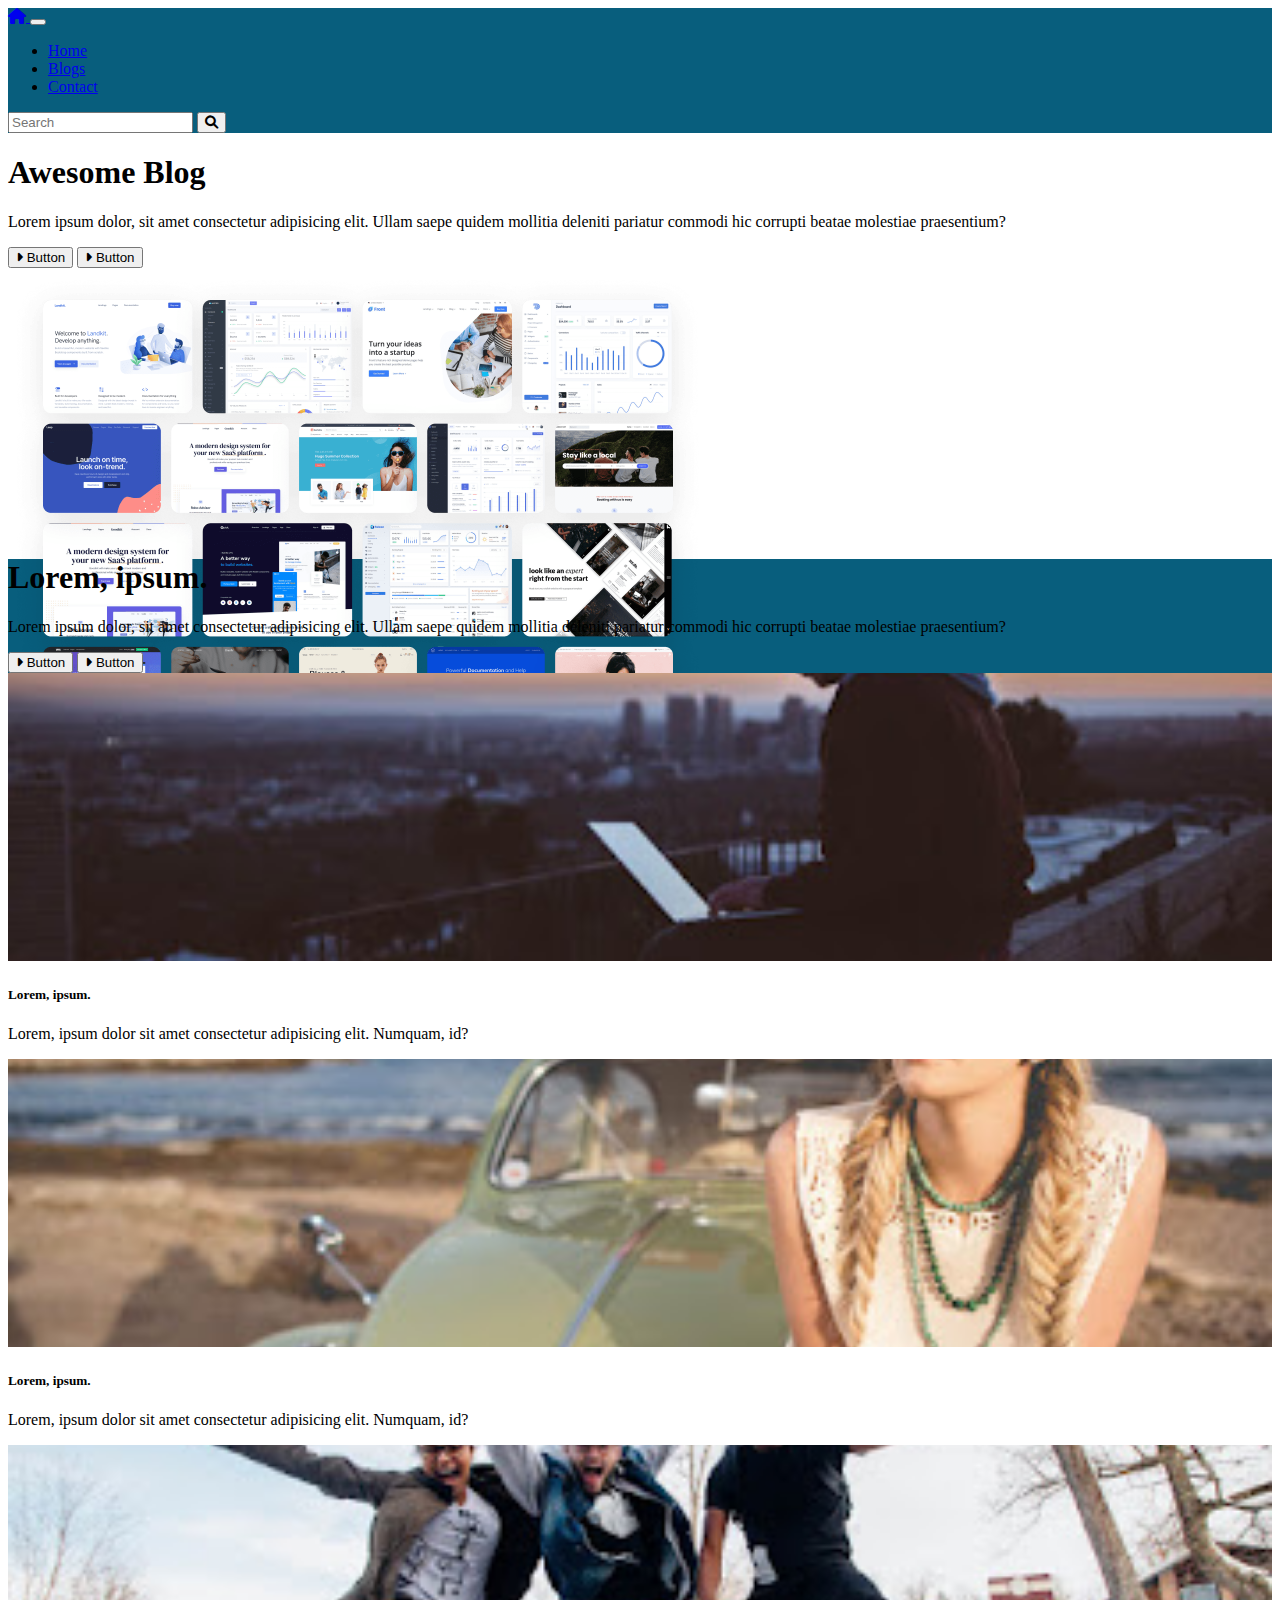
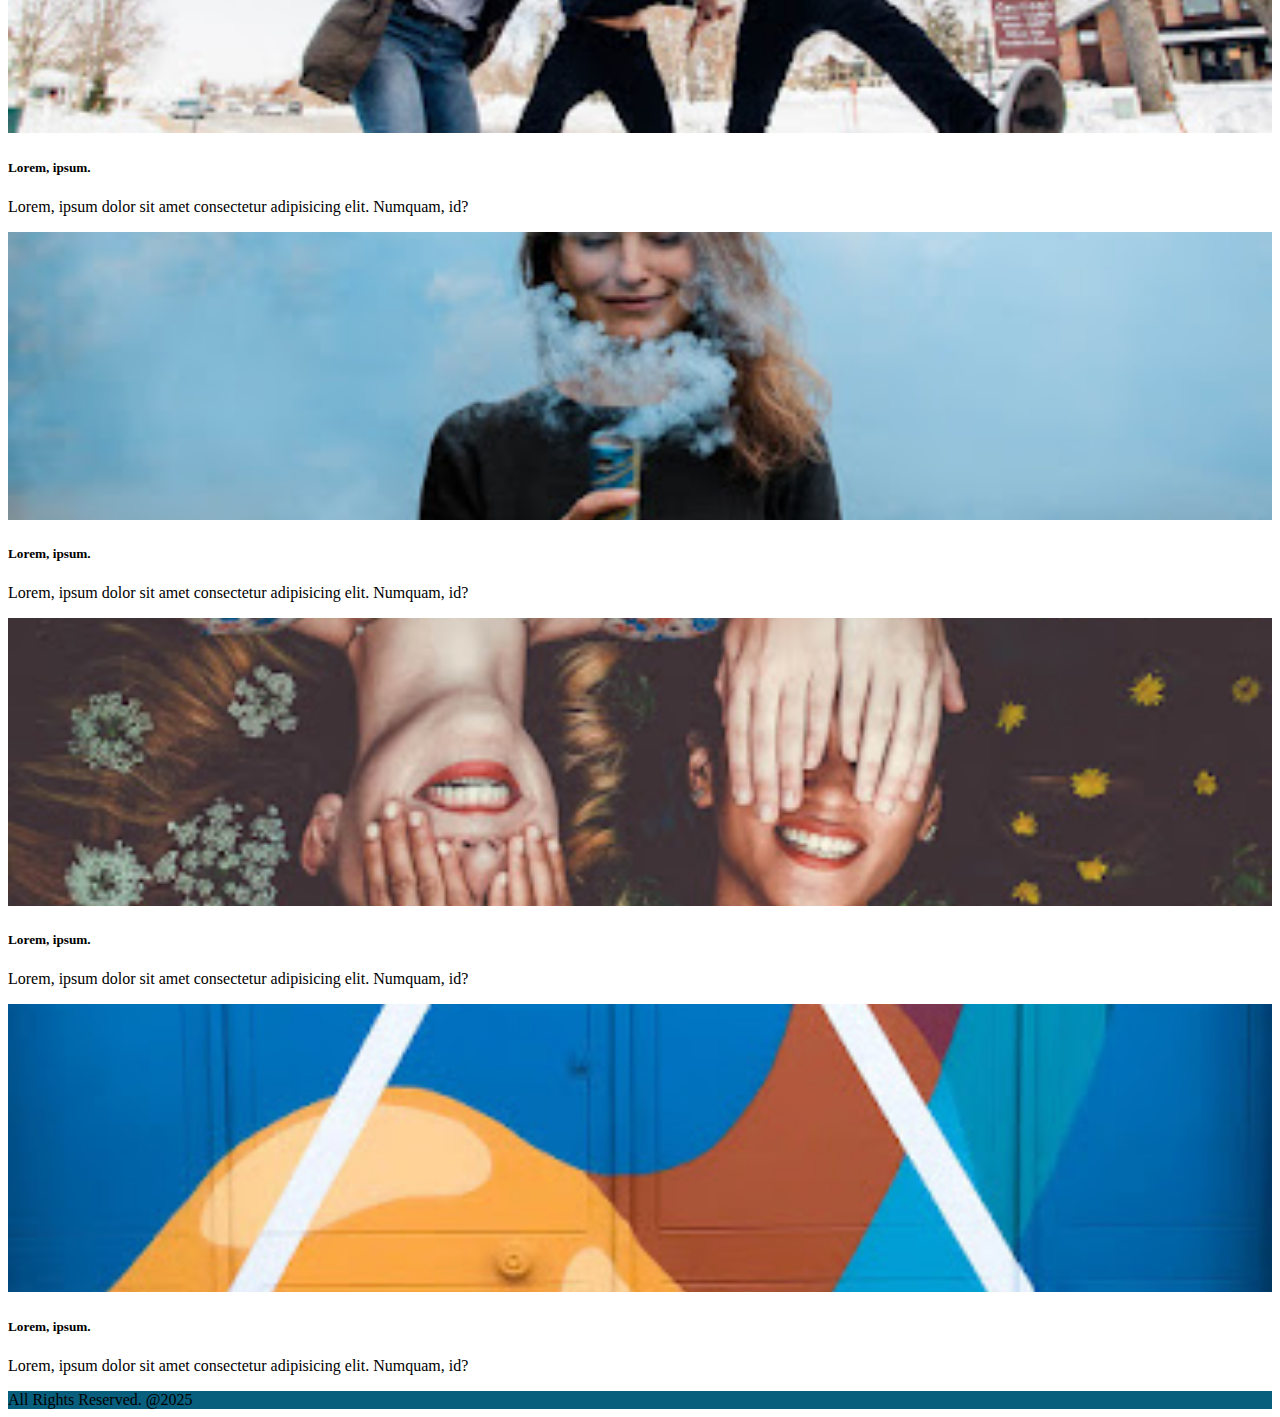
<file: awesome-blog/index.html>
<!DOCTYPE html>
<html lang="tr">
<head>
    <meta charset="UTF-8">
    <meta http-equiv="X-UA-Compatible" content="IE=edge">
    <meta name="viewport" content="width=device-width, initial-scale=1.0">
    <link href="https://cdn.jsdelivr.net/npm/bootstrap@5.1.3/dist/css/bootstrap.min.css" rel="stylesheet" integrity="sha384-1BmE4kWBq78iYhFldvKuhfTAU6auU8tT94WrHftjDbrCEXSU1oBoqyl2QvZ6jIW3" crossorigin="anonymous">
    <link rel="stylesheet" href="https://cdnjs.cloudflare.com/ajax/libs/font-awesome/6.0.0/css/all.min.css" integrity="sha512-9usAa10IRO0HhonpyAIVpjrylPvoDwiPUiKdWk5t3PyolY1cOd4DSE0Ga+ri4AuTroPR5aQvXU9xC6qOPnzFeg==" crossorigin="anonymous" referrerpolicy="no-referrer" />
    <link rel="stylesheet" href="style.css">
    <title>Awesome Blog</title>
</head>
<body>

    <nav class="navbar navbar-expand-md navbar-dark">
        <div class="container">
            <a href="index.html" class="navbar-brand">
                <i class="fa-solid fa-house"></i>
            </a>
            <button class="navbar-toggler" type="button" data-bs-toggle="collapse" data-bs-target="#mobile">
                <span class="navbar-toggler-icon"></span>
            </button>
            <div id="mobile" class="collapse navbar-collapse">               
          
                <ul class="navbar-nav me-auto">
                    <li class="nav-item">
                        <a href="index.html" class="nav-link active">Home</a>
                    </li>
                    <li class="nav-item">
                        <a href="blogs.html" class="nav-link">Blogs</a>
                    </li>
                    <li class="nav-item">
                        <a href="contact.html" class="nav-link">Contact</a>
                    </li>
                </ul>
                <form class="d-flex">           
                    <input type="text" class="form-control me-1" placeholder="Search">
                    <button class="btn btn-warning">
                        <i class="fa-solid fa-magnifying-glass"></i>
                    </button>                
                </form>

            </div>

        </div>
    </nav>

    <header>
        <div class="text-center pt-5 mt-5 px-4 border-bottom">
            <h1 class="display-4 fw-bold">Awesome Blog</h1>
            <div class="col-lg-6 mx-auto">
                <p class="lead mb-4">
                    Lorem ipsum dolor, sit amet consectetur adipisicing elit. Ullam saepe quidem mollitia deleniti pariatur commodi hic corrupti beatae molestiae praesentium?
                </p>
                <div class="mb-5 d-grid gap-2 d-md-flex justify-content-md-center">
                    <button class="btn btn-primary btn-lg">
                        <i class="fa-solid fa-caret-right"></i> Button</button>
                    <button class="btn btn-outline-secondary btn-lg">
                            <i class="fa-solid fa-caret-right"></i> Button</button>
                </div>
                <div class="overflow-hidden" style="max-height: 30vh;">
                    <div class="container px-5">
                        <img src="img/bg2.png" class="img-fluid border rounded-3 shadow-lg mb-4" width="700" height="500" alt="">
                    </div>
                </div>
            </div>
        </div>
    </header>

    <main>
        <div class="bg-dark px-4 py-5 text-center text-white">
            <div class="py-5">
                <h1 class="display-5 fw-bold">Lorem, ipsum.</h1>
                <div class="col-lg-6 mx-auto">
                    <p class="lead mb-4">
                        Lorem ipsum dolor, sit amet consectetur adipisicing elit. Ullam saepe quidem mollitia deleniti pariatur commodi hic corrupti beatae molestiae praesentium?
                    </p>
                    <div class="d-grid gap-2 d-md-flex justify-content-md-center">
                        <button class="btn btn-outline-warning btn-lg">
                            <i class="fa-solid fa-caret-right"></i> Button</button>
                        <button class="btn btn-outline-light btn-lg">
                                <i class="fa-solid fa-caret-right"></i> Button</button>
                    </div>
                </div>
            </div>
        </div>

        <div class="container my-4">
            <div class="row row-cols-1 row-cols-lg-3 row-cols-md-2 g-4">
                <div class="col">
                    <div class="card mb-3 shadow">
                        <img src="img/1.jpeg" class="card-img-top" alt="">
                        <div class="card-body">
                            <h5 class="card-title">Lorem, ipsum.</h5>
                            <p class="card-text">Lorem, ipsum dolor sit amet consectetur adipisicing elit. Numquam, id?</p>
                        </div>
                    </div>
                </div>
                <div class="col">
                    <div class="card mb-3 shadow">
                        <img src="img/2.jpeg" class="card-img-top" alt="">
                        <div class="card-body">
                            <h5 class="card-title">Lorem, ipsum.</h5>
                            <p class="card-text">Lorem, ipsum dolor sit amet consectetur adipisicing elit. Numquam, id?</p>
                        </div>
                    </div>
                </div>
                <div class="col">
                    <div class="card mb-3 shadow">
                        <img src="img/3.jpeg" class="card-img-top" alt="">
                        <div class="card-body">
                            <h5 class="card-title">Lorem, ipsum.</h5>
                            <p class="card-text">Lorem, ipsum dolor sit amet consectetur adipisicing elit. Numquam, id?</p>
                        </div>
                    </div>
                </div>
                <div class="col">
                    <div class="card mb-3 shadow">
                        <img src="img/4.jpeg" class="card-img-top" alt="">
                        <div class="card-body">
                            <h5 class="card-title">Lorem, ipsum.</h5>
                            <p class="card-text">Lorem, ipsum dolor sit amet consectetur adipisicing elit. Numquam, id?</p>
                        </div>
                    </div>
                </div>
                <div class="col">
                    <div class="card mb-3 shadow">
                        <img src="img/5.jpeg" class="card-img-top" alt="">
                        <div class="card-body">
                            <h5 class="card-title">Lorem, ipsum.</h5>
                            <p class="card-text">Lorem, ipsum dolor sit amet consectetur adipisicing elit. Numquam, id?</p>
                        </div>
                    </div>
                </div>
                <div class="col">
                    <div class="card mb-3 shadow">
                        <img src="img/6.jpeg" class="card-img-top" alt="">
                        <div class="card-body">
                            <h5 class="card-title">Lorem, ipsum.</h5>
                            <p class="card-text">Lorem, ipsum dolor sit amet consectetur adipisicing elit. Numquam, id?</p>
                        </div>
                    </div>
                </div>
            </div>
        </div>
    </main>

    <footer class="py-5 bg-dark text-white">
        <div class="container text-center">
            <span>All Rights Reserved. @2025</span>
        </div>
    </footer>
    

    <script src="https://cdn.jsdelivr.net/npm/bootstrap@5.1.3/dist/js/bootstrap.bundle.min.js" integrity="sha384-ka7Sk0Gln4gmtz2MlQnikT1wXgYsOg+OMhuP+IlRH9sENBO0LRn5q+8nbTov4+1p" crossorigin="anonymous"></script>
</body>
</html>
</file>
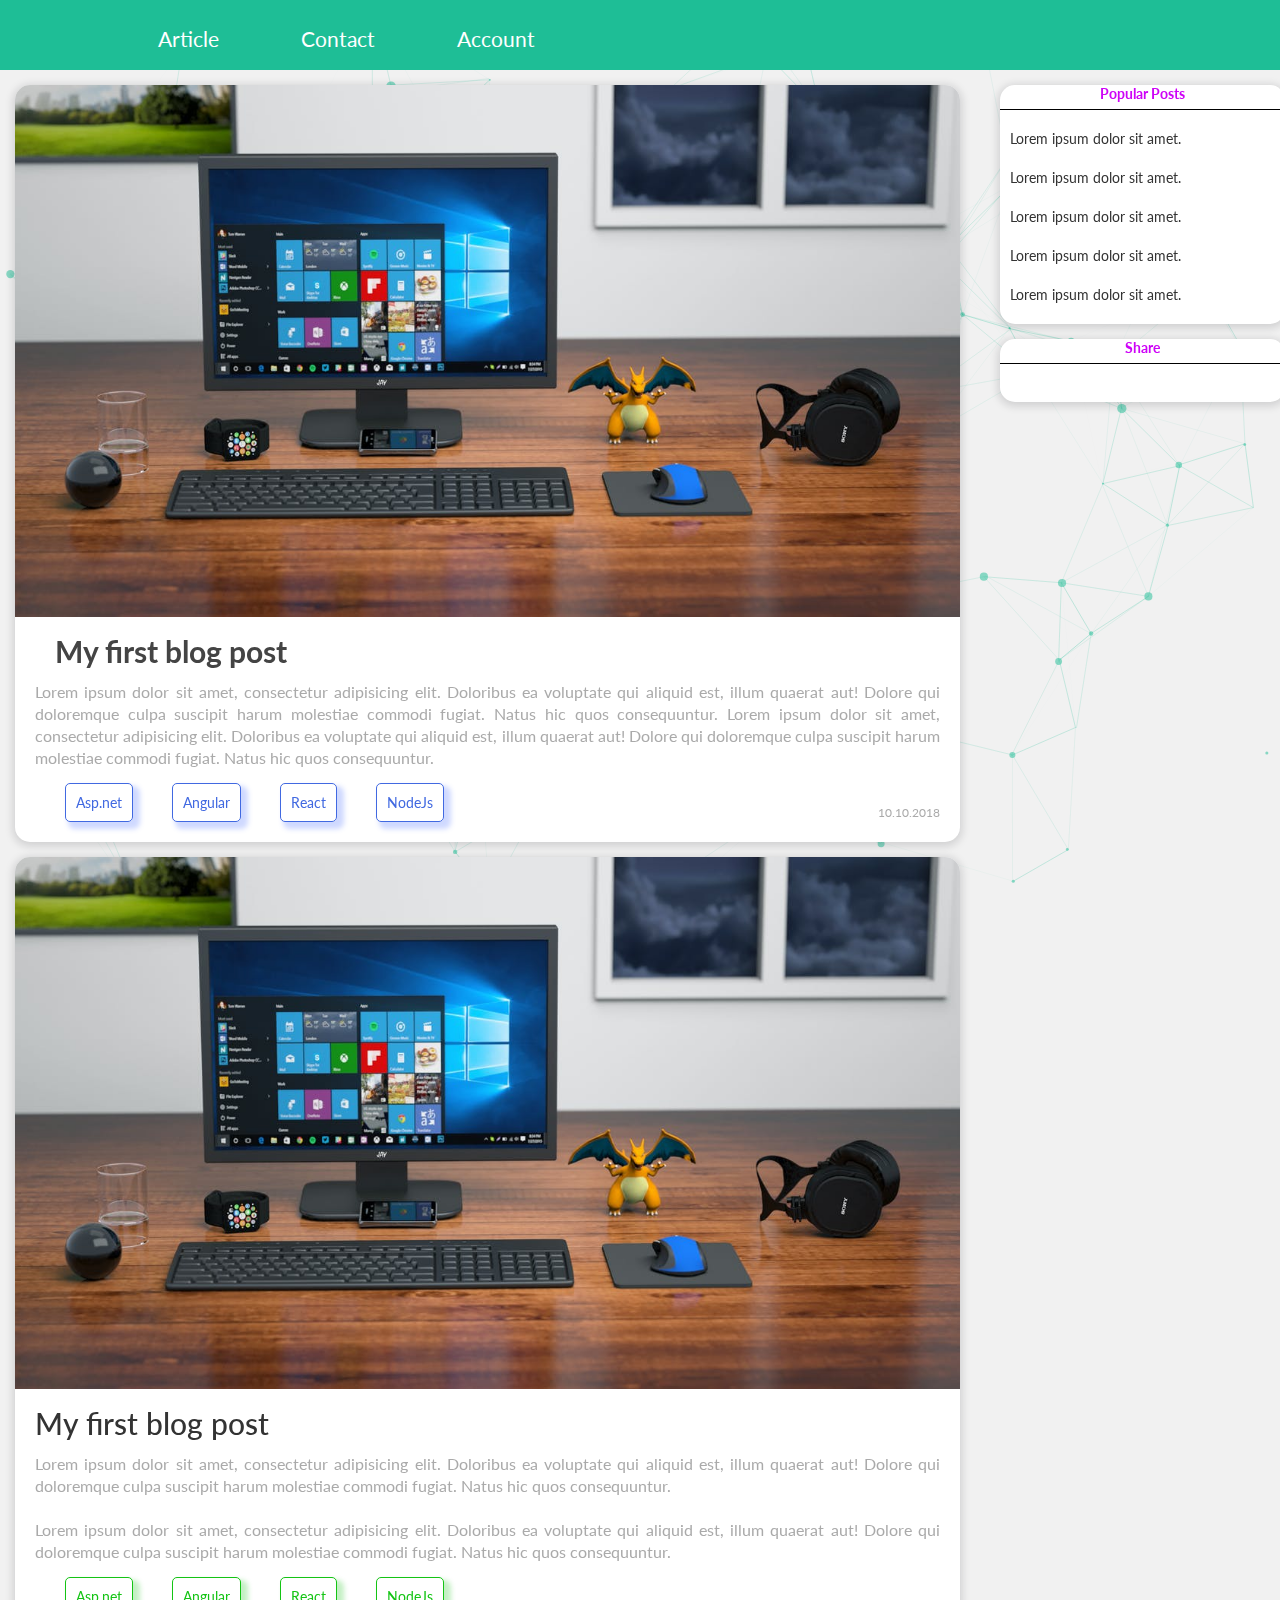
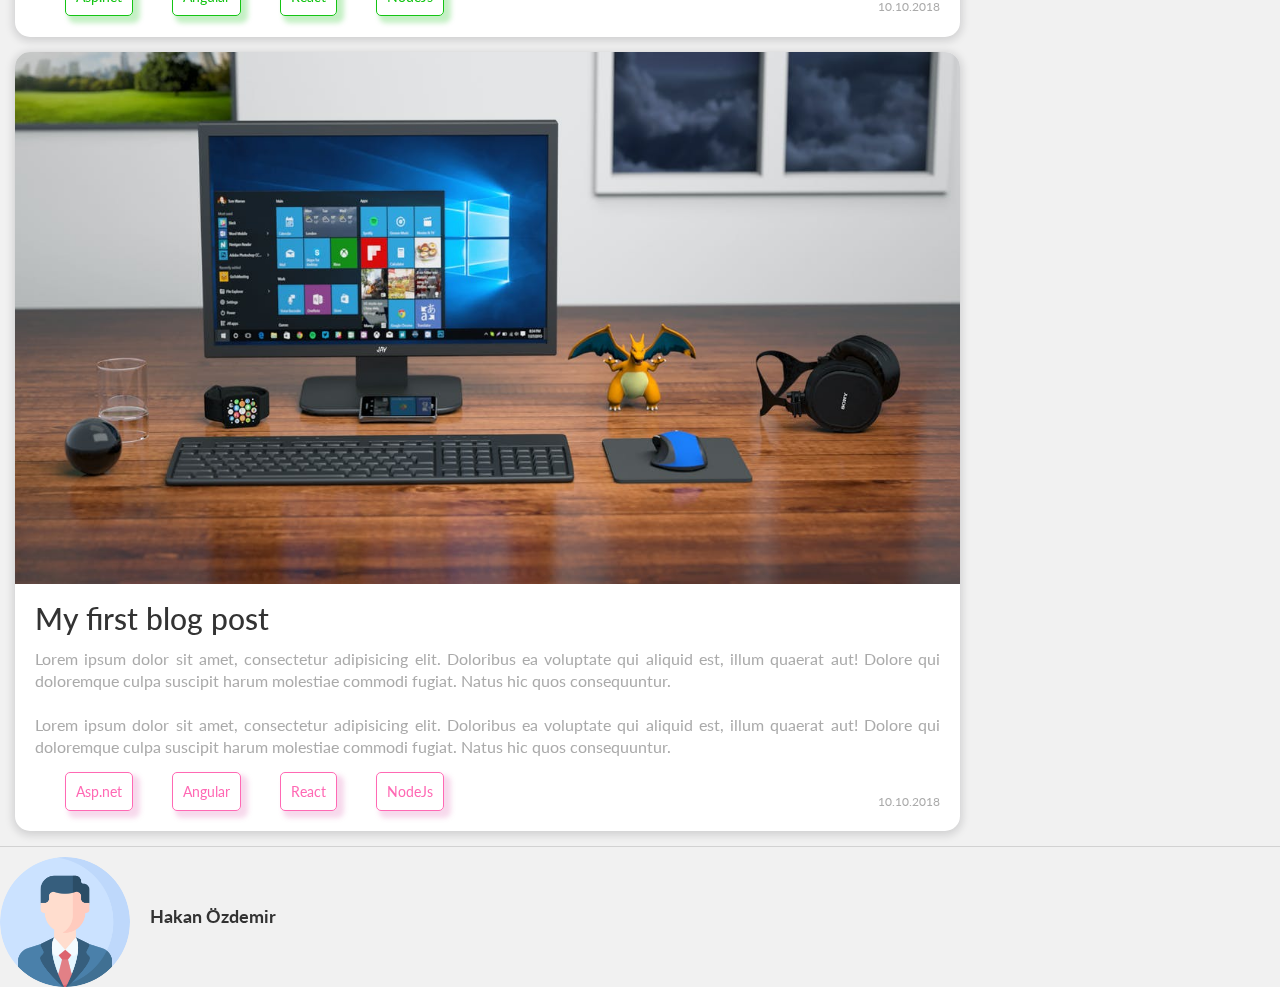
<file: blog-site-1/index.html>
<!DOCTYPE html>
<html lang="en">
  <head>
    <meta charset="UTF-8" />
    <title>Blog</title>
    <link
      href="https://fonts.googleapis.com/css?family=Lato"
      rel="stylesheet"
    />
    <link
      rel="stylesheet"
      href="https://use.fontawesome.com/releases/v5.0.13/css/all.css"
      integrity="sha384-DNOHZ68U8hZfKXOrtjWvjxusGo9WQnrNx2sqG0tfsghAvtVlRW3tvkXWZh58N9jp"
      crossorigin="anonymous"
    />
    <link rel="stylesheet" href="style.css" />
    <div id="particles-js"></div>
<script src="particles.js"></script>
<script src="js/app.js"></script>

  </head>

  <body>
	  <div class="nav">
		<div class="container">
			<ul>
				<li>
					<a href="">
						<i class="fas fa-home"></i>
					</a>
				</li>
				<li>
					<a href="">Article</a>
				</li>
				<li>
					<a href="">Contact</a>
				</li>
				<li>
					<a href="">Account</a>
				</li>
			</ul>
		</div>
	  </div>
    <div class="container mt20">
      <div id="blog-post-container">
        <div class="blog-post box">
          <img src="img/1.jpeg" />
          <div class="blog-post-body p20">
            <h2 class="blog-title"> <a href=""> My first blog post </a> </h2>
            <p class="date">10.10.2018</p>
            <p class="blog-text">
              Lorem ipsum dolor sit amet, consectetur adipisicing elit.
              Doloribus ea voluptate qui aliquid est, illum quaerat aut! Dolore
              qui doloremque culpa suscipit harum molestiae commodi fugiat.
              Natus hic quos consequuntur. Lorem ipsum dolor sit amet,
              consectetur adipisicing elit. Doloribus ea voluptate qui aliquid
              est, illum quaerat aut! Dolore qui doloremque culpa suscipit harum
              molestiae commodi fugiat. Natus hic quos consequuntur.
            </p>

            <ul class="tags firsttag">
              <li><a href="">Asp.net</a></li>
              <li><a href="">Angular</a></li>
              <li><a href="">React</a></li>
              <li><a href="">NodeJs</a></li>
            </ul>
          </div>
        </div>
        <div class="blog-post box">
			 <img src="img/1.jpeg" />
			 <div class="blog-post-body p20">
          <h2>My first blog post</h2>
          <p class="date">10.10.2018</p>
         
          <p class="blog-text">
            Lorem ipsum dolor sit amet, consectetur adipisicing elit. Doloribus
            ea voluptate qui aliquid est, illum quaerat aut! Dolore qui
            doloremque culpa suscipit harum molestiae commodi fugiat. Natus hic
            quos consequuntur.
            <br /><br />
            Lorem ipsum dolor sit amet, consectetur adipisicing elit. Doloribus
            ea voluptate qui aliquid est, illum quaerat aut! Dolore qui
            doloremque culpa suscipit harum molestiae commodi fugiat. Natus hic
            quos consequuntur.
          </p>

          <ul class="tags secondtag">
            <li><a href="">Asp.net</a></li>
            <li><a href="">Angular</a></li>
            <li><a href="">React</a></li>
            <li><a href="">NodeJs</a></li>
          </ul>
		  </div>
        </div>
        <div class="blog-post box">
            <img src="img/1.jpeg" />
			<div class="blog-post-body p20">
			<h2>My first blog post</h2>
          <p class="date">10.10.2018</p>
        
          <p class="blog-text">
            Lorem ipsum dolor sit amet, consectetur adipisicing elit. Doloribus
            ea voluptate qui aliquid est, illum quaerat aut! Dolore qui
            doloremque culpa suscipit harum molestiae commodi fugiat. Natus hic
            quos consequuntur.
            <br /><br />
            Lorem ipsum dolor sit amet, consectetur adipisicing elit. Doloribus
            ea voluptate qui aliquid est, illum quaerat aut! Dolore qui
            doloremque culpa suscipit harum molestiae commodi fugiat. Natus hic
            quos consequuntur.
          </p>

          <ul class="tags thirdtag">
            <li><a href="">Asp.net</a></li>
            <li><a href="">Angular</a></li>
            <li><a href="">React</a></li>
            <li><a href="">NodeJs</a></li>
          </ul>
		  </div>
        </div>
      </div>

      <div id="other-posts">
        <div id="inner-other-posts" class="box">
          <h4 class="header">Popular Posts</h4>
          <ul>
            <li>
              <i class="fas fa-arrow-right"></i>
              Lorem ipsum dolor sit amet.
            </li>
            <li>
              <i class="fas fa-arrow-right"></i>
              Lorem ipsum dolor sit amet.
            </li>
            <li>
              <i class="fas fa-arrow-right"></i>
              Lorem ipsum dolor sit amet.
            </li>
            <li>
              <i class="fas fa-arrow-right"></i>
              Lorem ipsum dolor sit amet.
            </li>
            <li>
              <i class="fas fa-arrow-right"></i>
              Lorem ipsum dolor sit amet.
            </li>
          </ul>
        </div>

        <div id="share" class="box" >
          <h4 class="header" style="text-align: center">Share</h4>
          <br />
          <a href="#">
            <i class="fab fa-facebook fa-2x"></i>
          </a>
          <a href="#">
            <i class="fab fa-twitter-square fa-2x"></i>
          </a>
          <a href="#">
            <i class="fab fa-youtube-square fa-2x"></i>
          </a>
          <a href="#">
            <i class="fab fa-instagram fa-2x"></i>
          </a>
        </div>
      </div>

      <div style="clear: both"></div>

      <div id="author-box">
        <img src="img/profile.png" alt="" />
        <p class="author-text">Hakan Özdemir</p>
      </div>
    </div>
  </body>
</html>
</file>
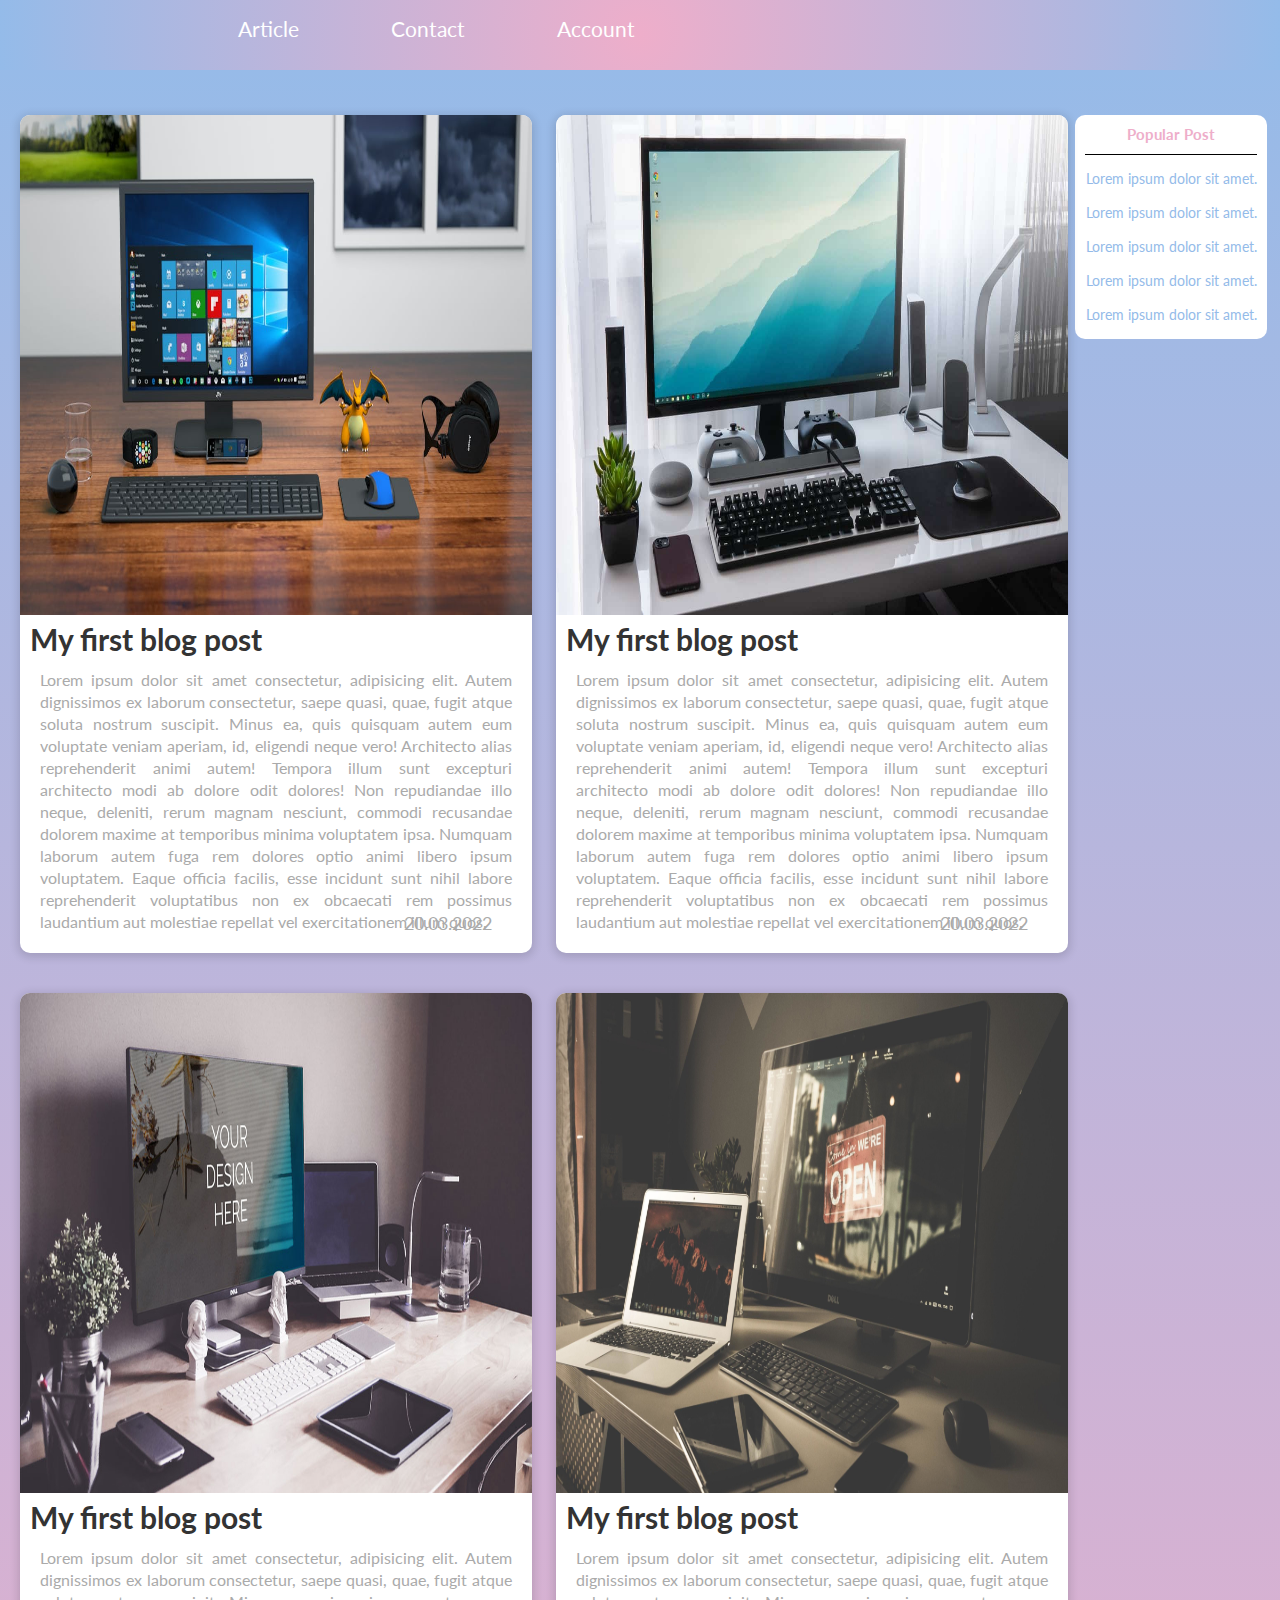
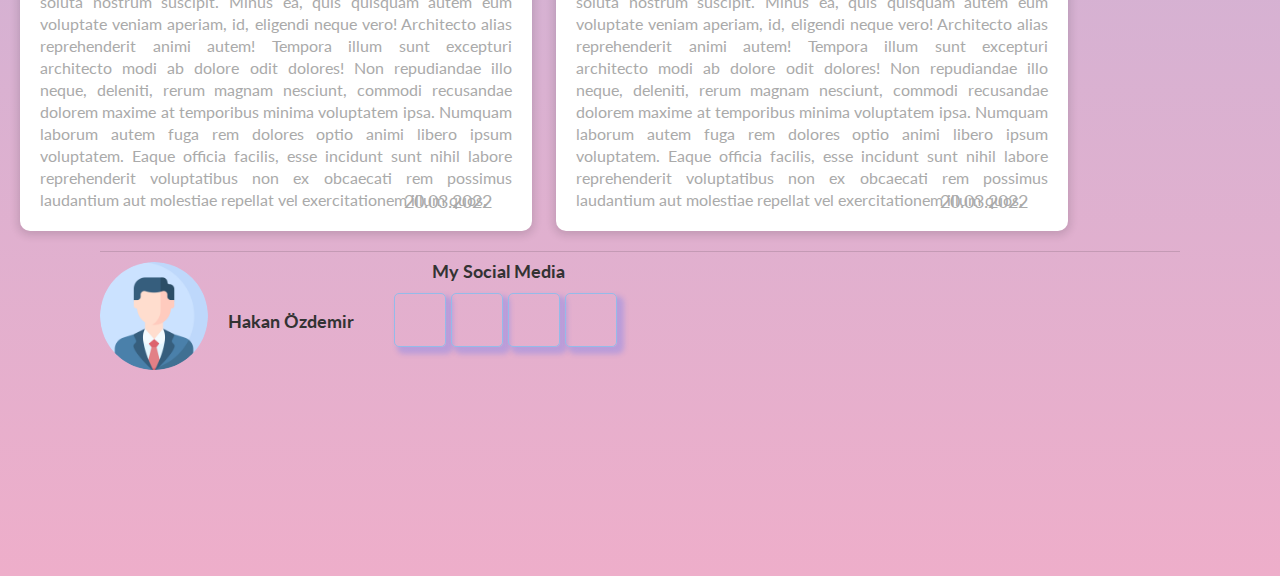
<file: blog-site-2/index.html>
<!DOCTYPE html>
<html lang="en">
<head>
	<meta charset="UTF-8">
	<title>Blog</title>
	<link
      href="https://fonts.googleapis.com/css?family=Lato"
      rel="stylesheet"
    />
    <link
      rel="stylesheet"
      href="https://use.fontawesome.com/releases/v5.0.13/css/all.css"
      integrity="sha384-DNOHZ68U8hZfKXOrtjWvjxusGo9WQnrNx2sqG0tfsghAvtVlRW3tvkXWZh58N9jp"
      crossorigin="anonymous"
    />
	<link rel="stylesheet" href="https://fonts.googleapis.com/css?family=Sofia">
	<link rel="stylesheet" href="style2.css">
</head>
<body>
	<nav>
		<div class="container">
			<ul>
				<li>
					<a href="">
						<i class="fas fa-home"></i>
					</a>
				</li>
				<li>
					<a href="#">Article</a>
				</li>
				<li>
					<a href="#">Contact</a>
				</li>
				<li>
					<a href="#">Account</a>
				</li>
			</ul>
		</div>
	</nav>
	<div id="container">
		
		<div id="blog-post-container">
			
			<div class="blog-post">
				<img class="img" src="img/1.jpeg" alt="">
				<h2>My first blog post</h2>
				<p class="date">20.03.2022</p>
				
				<p class="blog-text">
					Lorem ipsum dolor sit amet consectetur, adipisicing elit. Autem dignissimos ex laborum consectetur, saepe quasi, quae, fugit atque soluta nostrum suscipit. Minus ea, quis quisquam autem eum voluptate veniam aperiam, id, eligendi neque vero! Architecto alias reprehenderit animi autem! Tempora illum sunt excepturi architecto modi ab dolore odit dolores! Non repudiandae illo neque, deleniti, rerum magnam nesciunt, commodi recusandae dolorem maxime at temporibus minima voluptatem ipsa. Numquam laborum autem fuga rem dolores optio animi libero ipsum voluptatem. Eaque officia facilis, esse incidunt sunt nihil labore reprehenderit voluptatibus non ex obcaecati rem possimus laudantium aut molestiae repellat vel exercitationem illum quos.
				</p>
			</div>	
			<div id="other-posts">
				<h1 class="header">Popular Post</h1>
				<ul>
					<li class="other">
					  <i class="fas fa-arrow-right"></i>
					   <a href="#">Lorem ipsum dolor sit amet.</a> 
					</li>
					<li class="other">
					  <i class="fas fa-arrow-right"></i>
					  <a href="#">Lorem ipsum dolor sit amet.</a> 
					</li>
					<li class="other">
					  <i class="fas fa-arrow-right"></i>
					  <a href="#">Lorem ipsum dolor sit amet.</a> 
					</li>
					<li class="other">
					  <i class="fas fa-arrow-right"></i>
					  <a href="#">Lorem ipsum dolor sit amet.</a> 
					</li>
					<li class="other">
					  <i class="fas fa-arrow-right"></i>
					  <a href="#">Lorem ipsum dolor sit amet.</a> 
					</li>
				  </ul>
			</div>
			<div class="blog-post">
				<img class="img" src="img/2 .jpeg" alt="">
				<h2>My first blog post</h2>
				<p class="date">20.03.2022</p>
				
				<p class="blog-text">
					Lorem ipsum dolor sit amet consectetur, adipisicing elit. Autem dignissimos ex laborum consectetur, saepe quasi, quae, fugit atque soluta nostrum suscipit. Minus ea, quis quisquam autem eum voluptate veniam aperiam, id, eligendi neque vero! Architecto alias reprehenderit animi autem! Tempora illum sunt excepturi architecto modi ab dolore odit dolores! Non repudiandae illo neque, deleniti, rerum magnam nesciunt, commodi recusandae dolorem maxime at temporibus minima voluptatem ipsa. Numquam laborum autem fuga rem dolores optio animi libero ipsum voluptatem. Eaque officia facilis, esse incidunt sunt nihil labore reprehenderit voluptatibus non ex obcaecati rem possimus laudantium aut molestiae repellat vel exercitationem illum quos.
				</p>
			</div>
			<div class="blog-post">
				<img class="img" src="img/3.jpg" alt="">
				<h2>My first blog post</h2>
				<p class="date">20.03.2022</p>
				
				<p class="blog-text">
					Lorem ipsum dolor sit amet consectetur, adipisicing elit. Autem dignissimos ex laborum consectetur, saepe quasi, quae, fugit atque soluta nostrum suscipit. Minus ea, quis quisquam autem eum voluptate veniam aperiam, id, eligendi neque vero! Architecto alias reprehenderit animi autem! Tempora illum sunt excepturi architecto modi ab dolore odit dolores! Non repudiandae illo neque, deleniti, rerum magnam nesciunt, commodi recusandae dolorem maxime at temporibus minima voluptatem ipsa. Numquam laborum autem fuga rem dolores optio animi libero ipsum voluptatem. Eaque officia facilis, esse incidunt sunt nihil labore reprehenderit voluptatibus non ex obcaecati rem possimus laudantium aut molestiae repellat vel exercitationem illum quos.
				</p>
			</div>
			<div  class="blog-post">
				<img class="img" src="img/4.jpg" alt="">
				<h2>My first blog post</h2>
				<p class="date">20.03.2022</p>
				
				<p class="blog-text">
					Lorem ipsum dolor sit amet consectetur, adipisicing elit. Autem dignissimos ex laborum consectetur, saepe quasi, quae, fugit atque soluta nostrum suscipit. Minus ea, quis quisquam autem eum voluptate veniam aperiam, id, eligendi neque vero! Architecto alias reprehenderit animi autem! Tempora illum sunt excepturi architecto modi ab dolore odit dolores! Non repudiandae illo neque, deleniti, rerum magnam nesciunt, commodi recusandae dolorem maxime at temporibus minima voluptatem ipsa. Numquam laborum autem fuga rem dolores optio animi libero ipsum voluptatem. Eaque officia facilis, esse incidunt sunt nihil labore reprehenderit voluptatibus non ex obcaecati rem possimus laudantium aut molestiae repellat vel exercitationem illum quos.
				</p>
			</div>		
			
		</div>
		<div style="clear: both"></div>
		<div id="author-box">
			<img src="img/author.png" alt="">
			<p class="author-text">
				Hakan Özdemir
			</p>
			<div class="author-about">
			<p>My Social Media</p>
			<ul class="firsttag">
				<li><a href="#">
					<i class="fab fa-facebook fa-2x"></i>
				  </a></li>
				<li><a href="#">
					<i class="fab fa-twitter-square fa-2x"></i>
				  </a></li>
				<li><a href="#">
					<i class="fab fa-youtube-square fa-2x"></i>
				  </a></li>
				<li><a href="#">
					<i class="fab fa-instagram fa-2x"></i>
				  </a></li>
			  </ul>
			</div>
		</div>
	</div>
	
	
	
</body>
</html>
</file>
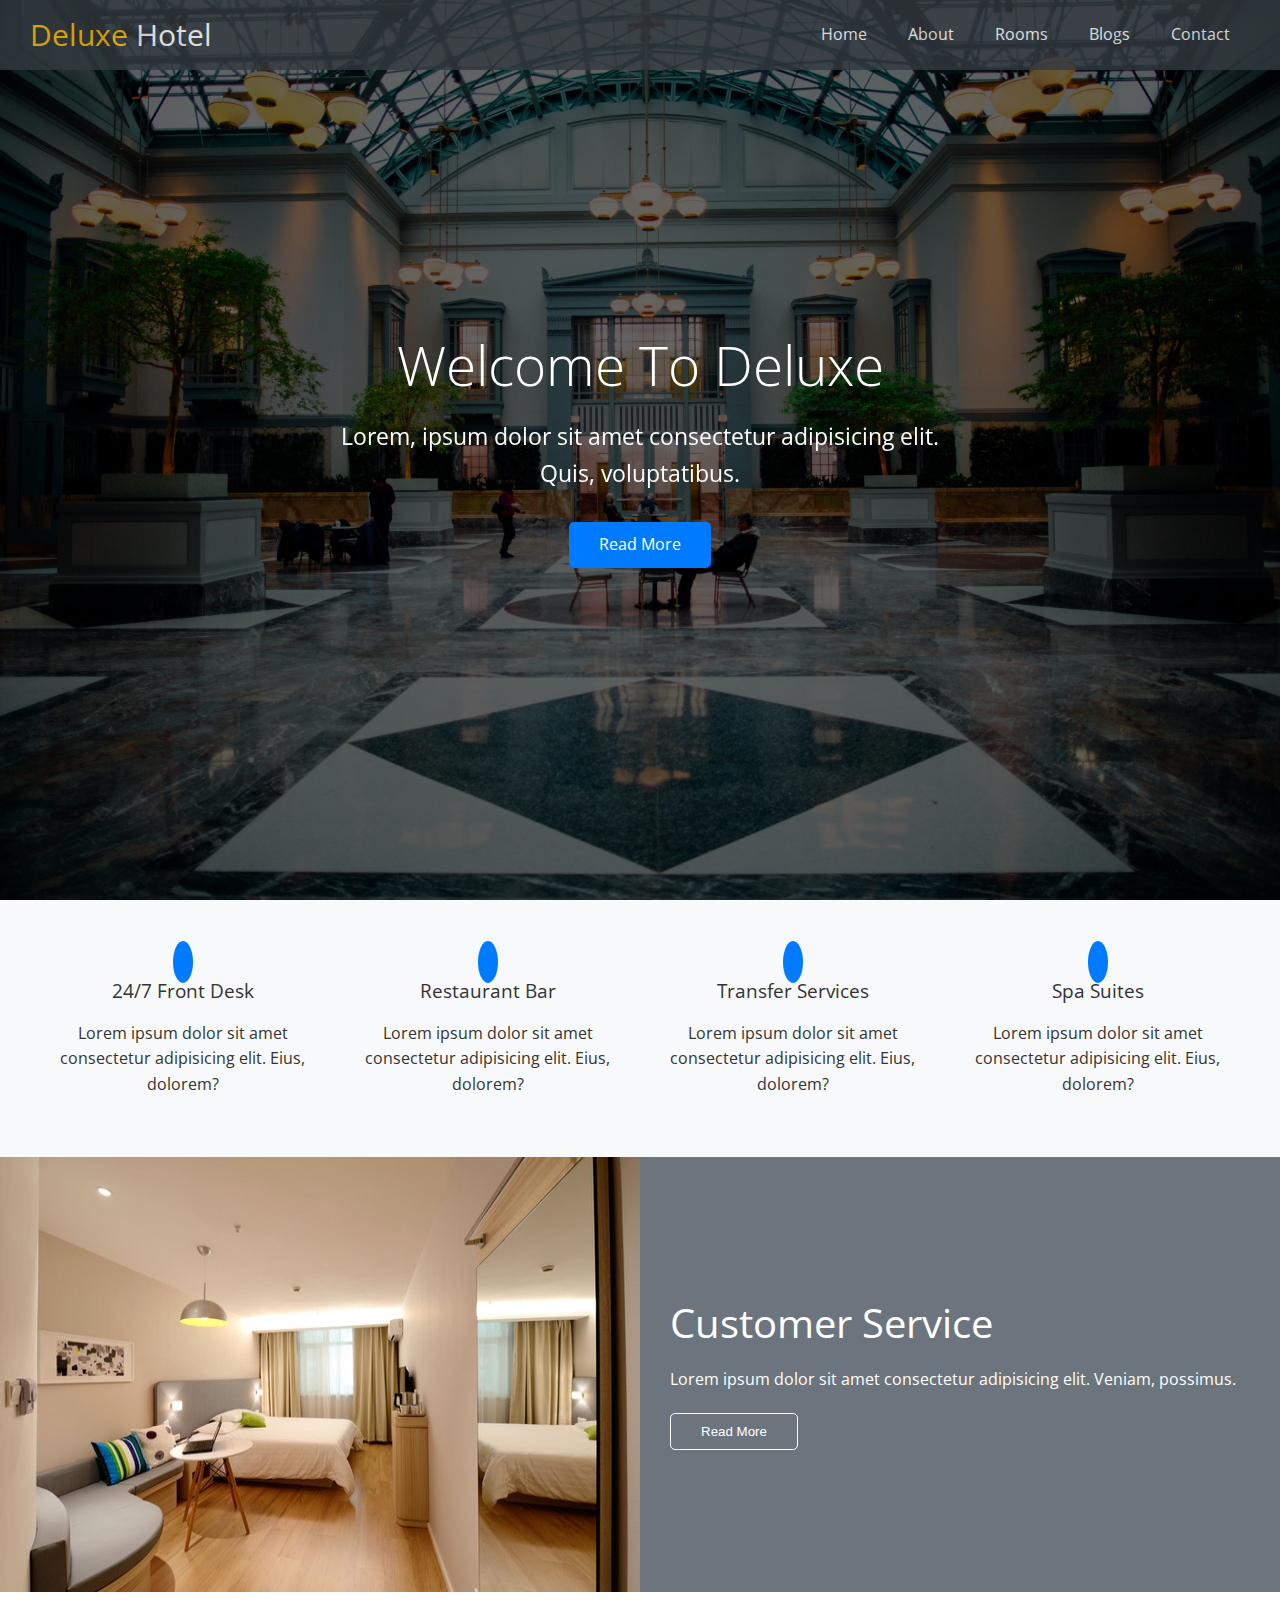
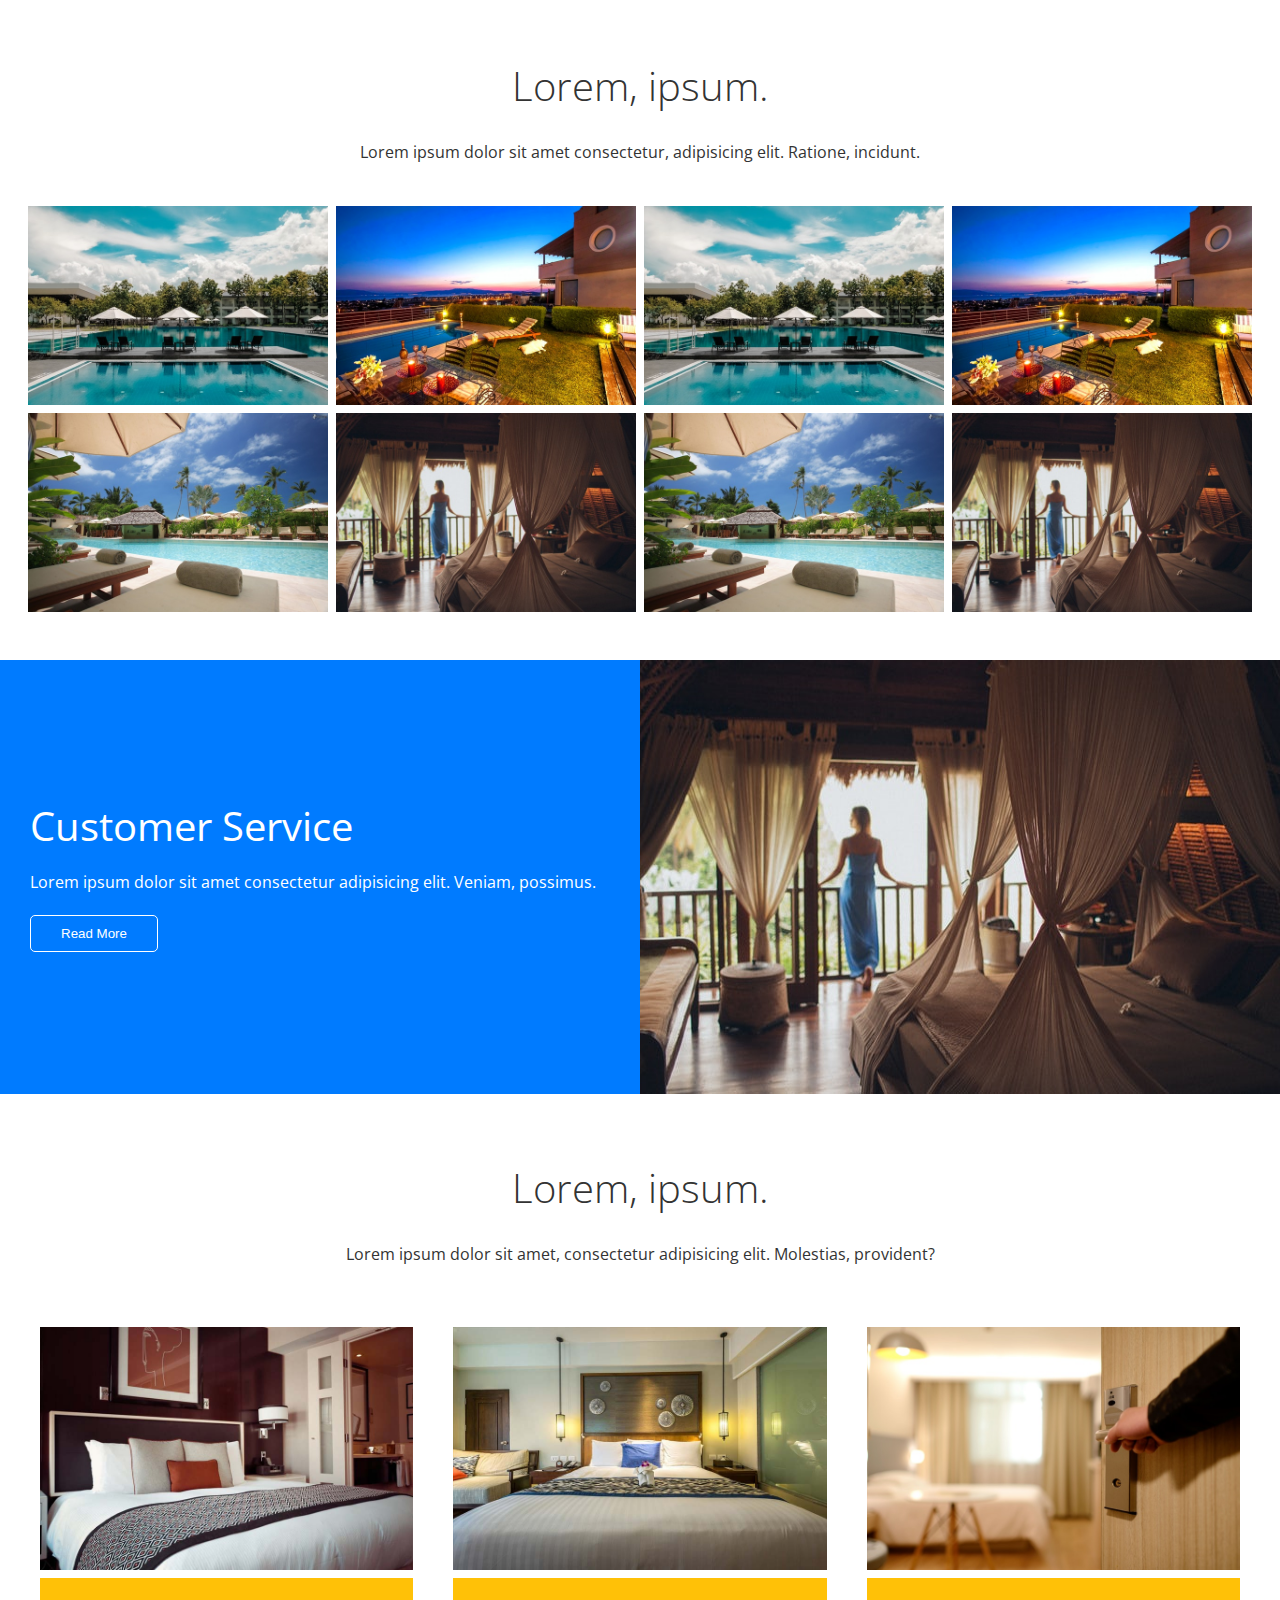
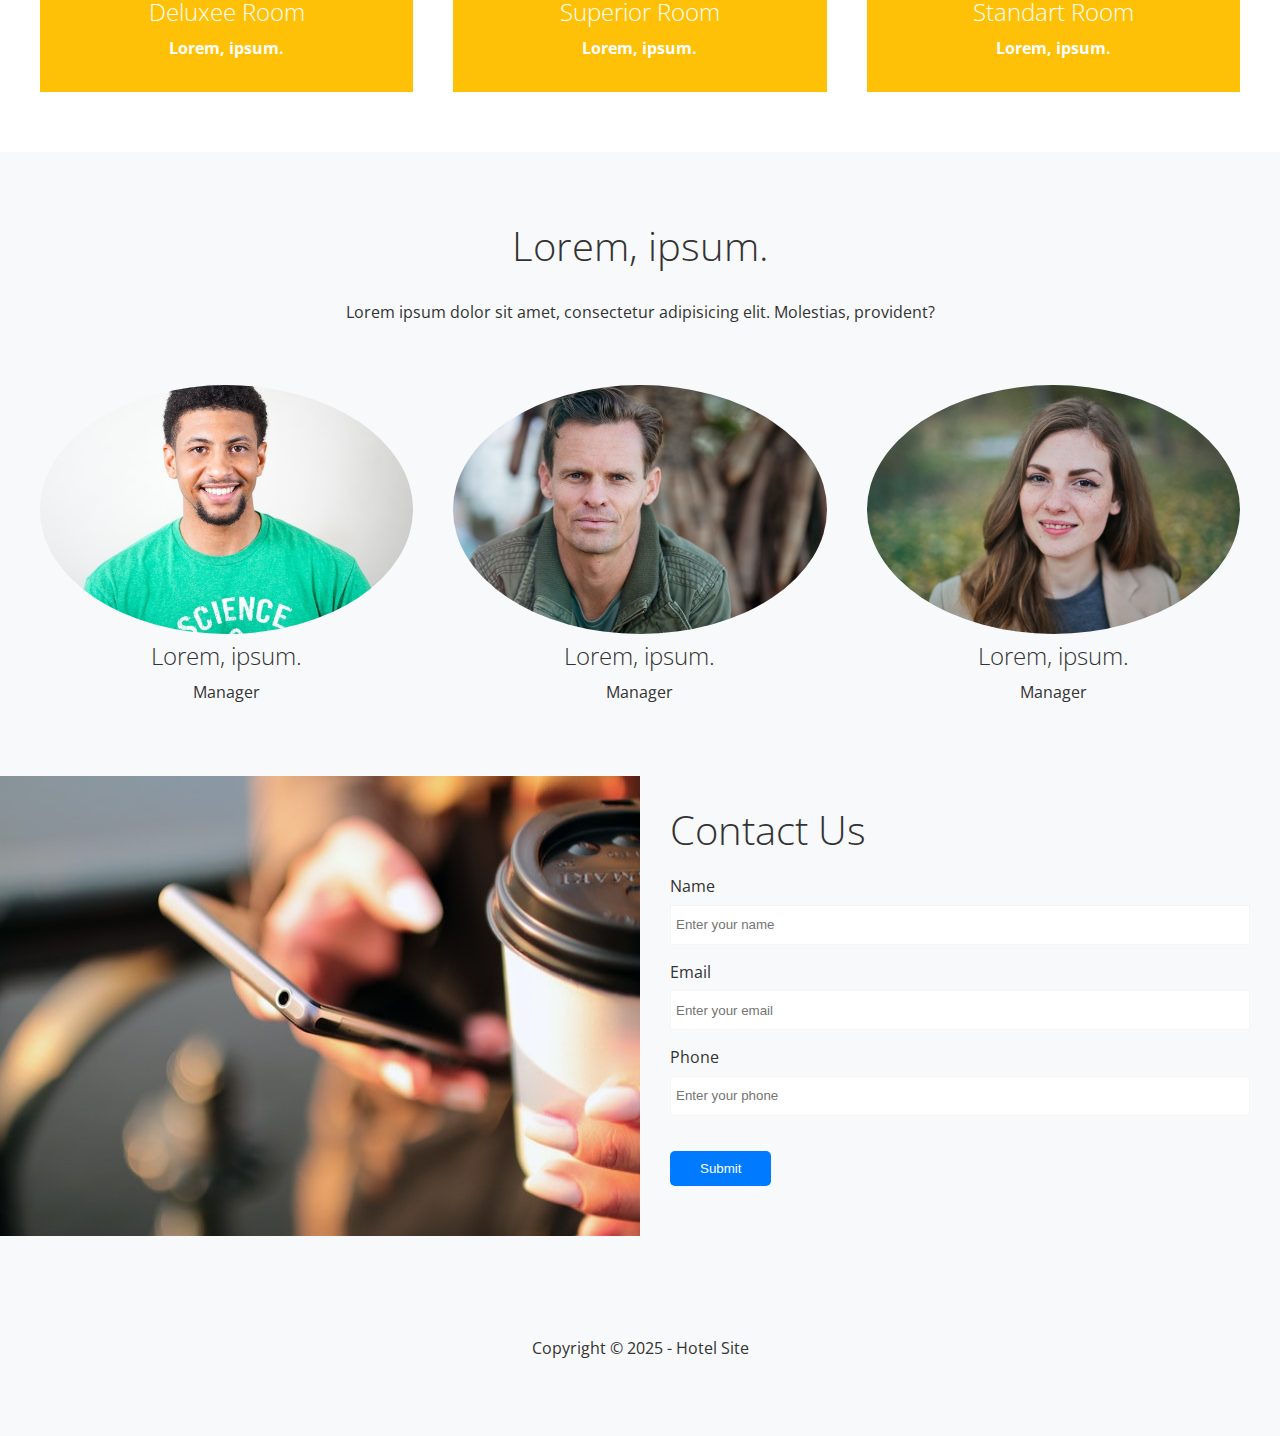
<file: hotel-site/index.html>
<!DOCTYPE html>
<html lang="tr">
<head>
    <meta charset="UTF-8">
    <meta http-equiv="X-UA-Compatible" content="IE=edge">
    <meta name="viewport" content="width=device-width, initial-scale=1.0">
    <link rel="stylesheet" href="https://cdnjs.cloudflare.com/ajax/libs/font-awesome/5.13.0/css/all.min.css" integrity="sha512-L7MWcK7FNPcwNqnLdZq86lTHYLdQqZaz5YcAgE+5cnGmlw8JT03QB2+oxL100UeB6RlzZLUxCGSS4/++mNZdxw==" crossorigin="anonymous" referrerpolicy="no-referrer" />
    <link rel="stylesheet" href="css/utils.css">
    <link rel="stylesheet" href="css/style.css">
    <title>Document</title>
</head>
<body>
    <header id="home" class="main-header">
        <div class="navbar">
            <h1 class="brand">
                <i class="fas fa-hotel"></i>
                <span>Deluxe</span> Hotel
            </h1>
            <nav>
                <ul>
                    <li><a href="#home">Home</a></li>
                    <li><a href="#about">About</a></li>
                    <li><a href="#rooms">Rooms</a></li>
                    <li><a href="blogs.html">Blogs</a></li>
                    <li><a href="#contact">Contact</a></li>
                </ul>
            </nav>
        </div>

        <div class="content">
            <h1>Welcome To Deluxe</h1>
            <p>Lorem, ipsum dolor sit amet consectetur adipisicing elit. Quis, voluptatibus.</p>
            <a href="" class="btn btn-primary">
                <i class="fas fa-chevron-right"></i>
                Read More</a>
        </div>
    </header>

    <main>
        <!-- services -->
        <section id="services" class="icons bg-light">
            <div class="flex-items">
                <div>
                    <i class="fas fa-concierge-bell fa-3x"></i>
                    <div>
                        <h3>24/7 Front Desk</h3>
                        <p>
                            Lorem ipsum dolor sit amet consectetur adipisicing elit. Eius, dolorem?
                        </p>
                    </div>
                </div>
                <div>
                    <i class="fas fa-utensils fa-3x"></i>
                    <div>
                        <h3>Restaurant Bar</h3>
                        <p>
                            Lorem ipsum dolor sit amet consectetur adipisicing elit. Eius, dolorem?
                        </p>
                    </div>
                </div>
                <div>
                    <i class="fas fa-bus fa-3x"></i>
                    <div>
                        <h3>Transfer Services</h3>
                        <p>
                            Lorem ipsum dolor sit amet consectetur adipisicing elit. Eius, dolorem?
                        </p>
                    </div>
                </div>
                <div>
                    <i class="fas fa-spa fa-3x"></i>
                    <div>
                        <h3>Spa Suites</h3>
                        <p>
                            Lorem ipsum dolor sit amet consectetur adipisicing elit. Eius, dolorem?
                        </p>
                    </div>
                </div>
            </div>
        </section>

        <!-- about -->
        <section id="about" class="about flex-columns">
            <div class="row">
                <div class="column">
                    <div class="column-1">
                        <img src="img/about1.jpeg" alt="">
                    </div>
                </div>
                <div class="column">
                    <div class="column-2 bg-secondary">
                        <h2>Customer Service</h2>
                        <p>Lorem ipsum dolor sit amet consectetur adipisicing elit. Veniam, possimus.</p>
                        <button class="btn btn-outline">Read More</button>
                    </div>
                </div>
            </div>
        </section>

        <!-- gallery -->
        <section id="gallery" class="gallery flex-grid section-padding">
            <header class="section-header">
                <h2>Lorem, ipsum.</h2>
                <p>Lorem ipsum dolor sit amet consectetur, adipisicing elit. Ratione, incidunt.</p>
            </header>
            <div class="row">
                <div class="column">
                    <img src="img/1.jpeg" alt="">
                    <img src="img/2.jpeg" alt="">
                </div>
                <div class="column">
                    <img src="img/3.jpeg" alt="">
                    <img src="img/4.jpeg" alt="">
                </div>
                <div class="column">
                    <img src="img/1.jpeg" alt="">
                    <img src="img/2.jpeg" alt="">
                </div>
                <div class="column">
                    <img src="img/3.jpeg" alt="">
                    <img src="img/4.jpeg" alt="">
                </div>
            </div>
        </section>

        <!-- about -->
        <section class="about flex-columns flex-reverse">
            <div class="row">
                <div class="column">
                    <div class="column-1">
                        <img src="img/about2.jpeg" alt="">
                    </div>
                </div>
                <div class="column">
                    <div class="column-2 bg-primary">
                        <h2>Customer Service</h2>
                        <p>Lorem ipsum dolor sit amet consectetur adipisicing elit. Veniam, possimus.</p>
                        <button class="btn btn-outline">Read More</button>
                    </div>
                </div>
            </div>
        </section>

        <!-- rooms -->
        <section id="rooms" class="rooms section-padding">
            <header class="section-header">
                <h2>Lorem, ipsum.</h2>
                <p>Lorem ipsum dolor sit amet, consectetur adipisicing elit. Molestias, provident?</p>
            </header>
            <div class="flex-items">
                <div class="card">
                    <img src="img/room1.jpeg" alt="">
                    <div class="card-body bg-warning">
                        <h2>Deluxee Room</h2>
                        <p>Lorem, ipsum.</p>
                    </div>
                </div>
                <div class="card">
                    <img src="img/room2.jpeg" alt="">
                    <div class="card-body bg-warning">
                        <h2>Superior Room</h2>
                        <p>Lorem, ipsum.</p>
                    </div>
                </div>
                <div class="card">
                    <img src="img/room3.jpeg" alt="">
                    <div class="card-body bg-warning">
                        <h2>Standart Room</h2>
                        <p>Lorem, ipsum.</p>
                    </div>
                </div>
            </div>
        </section>

        <!-- teams -->
        <section id="teams" class="teams section-padding bg-light">
            <header class="section-header">
                <h2>Lorem, ipsum.</h2>
                <p>Lorem ipsum dolor sit amet, consectetur adipisicing elit. Molestias, provident?</p>
            </header>

            <div class="flex-items">
                <div>
                    <img src="img/p1.jpeg" alt="">
                    <h2>Lorem, ipsum.</h2>
                    <p>Manager</p>
                </div>
                <div>
                    <img src="img/p2.jpeg" alt="">
                    <h2>Lorem, ipsum.</h2>
                    <p>Manager</p>
                </div>
                <div>
                    <img src="img/p3.jpeg" alt="">
                    <h2>Lorem, ipsum.</h2>
                    <p>Manager</p>
                </div>
            </div>
        </section>

        <!-- contact -->
        <section id="contact" class="contact flex-columns">
            <div class="row">
                <div class="column">
                    <div class="column-1">
                        <img src="img/contact.jpeg" alt="">
                    </div>
                </div>
                <div class="column">
                    <div class="column-2 bg-light">
                       <h2>Contact Us</h2>
                       <form action="" class="contact-form">
                            <div class="form-control">
                                <label for="name">Name</label>
                                <input type="text" id="name" placeholder="Enter your name">
                            </div>
                            <div class="form-control">
                                <label for="name">Email</label>
                                <input type="email" id="email" placeholder="Enter your email">
                            </div>
                            <div class="form-control">
                                <label for="name">Phone</label>
                                <input type="text" id="phone" placeholder="Enter your phone">
                            </div>
                            <button type="submit" class="btn btn-primary">Submit</button>
                        </form>
                    </div>
                </div>
            </div>
        </section>
    </main>

    <footer class="footer bg-light">
        <div class="social">
            <a href="#"><i class="fab fa-facebook fa-2x"></i></a>
            <a href="#"><i class="fab fa-twitter fa-2x"></i></a>
            <a href="#"><i class="fab fa-youtube fa-2x"></i></a>
            <a href="#"><i class="fab fa-linkedin fa-2x"></i></a>
        </div>
        <p>Copyright &copy 2025 - Hotel Site</p>
    </footer>
</body>
</html>
</file>
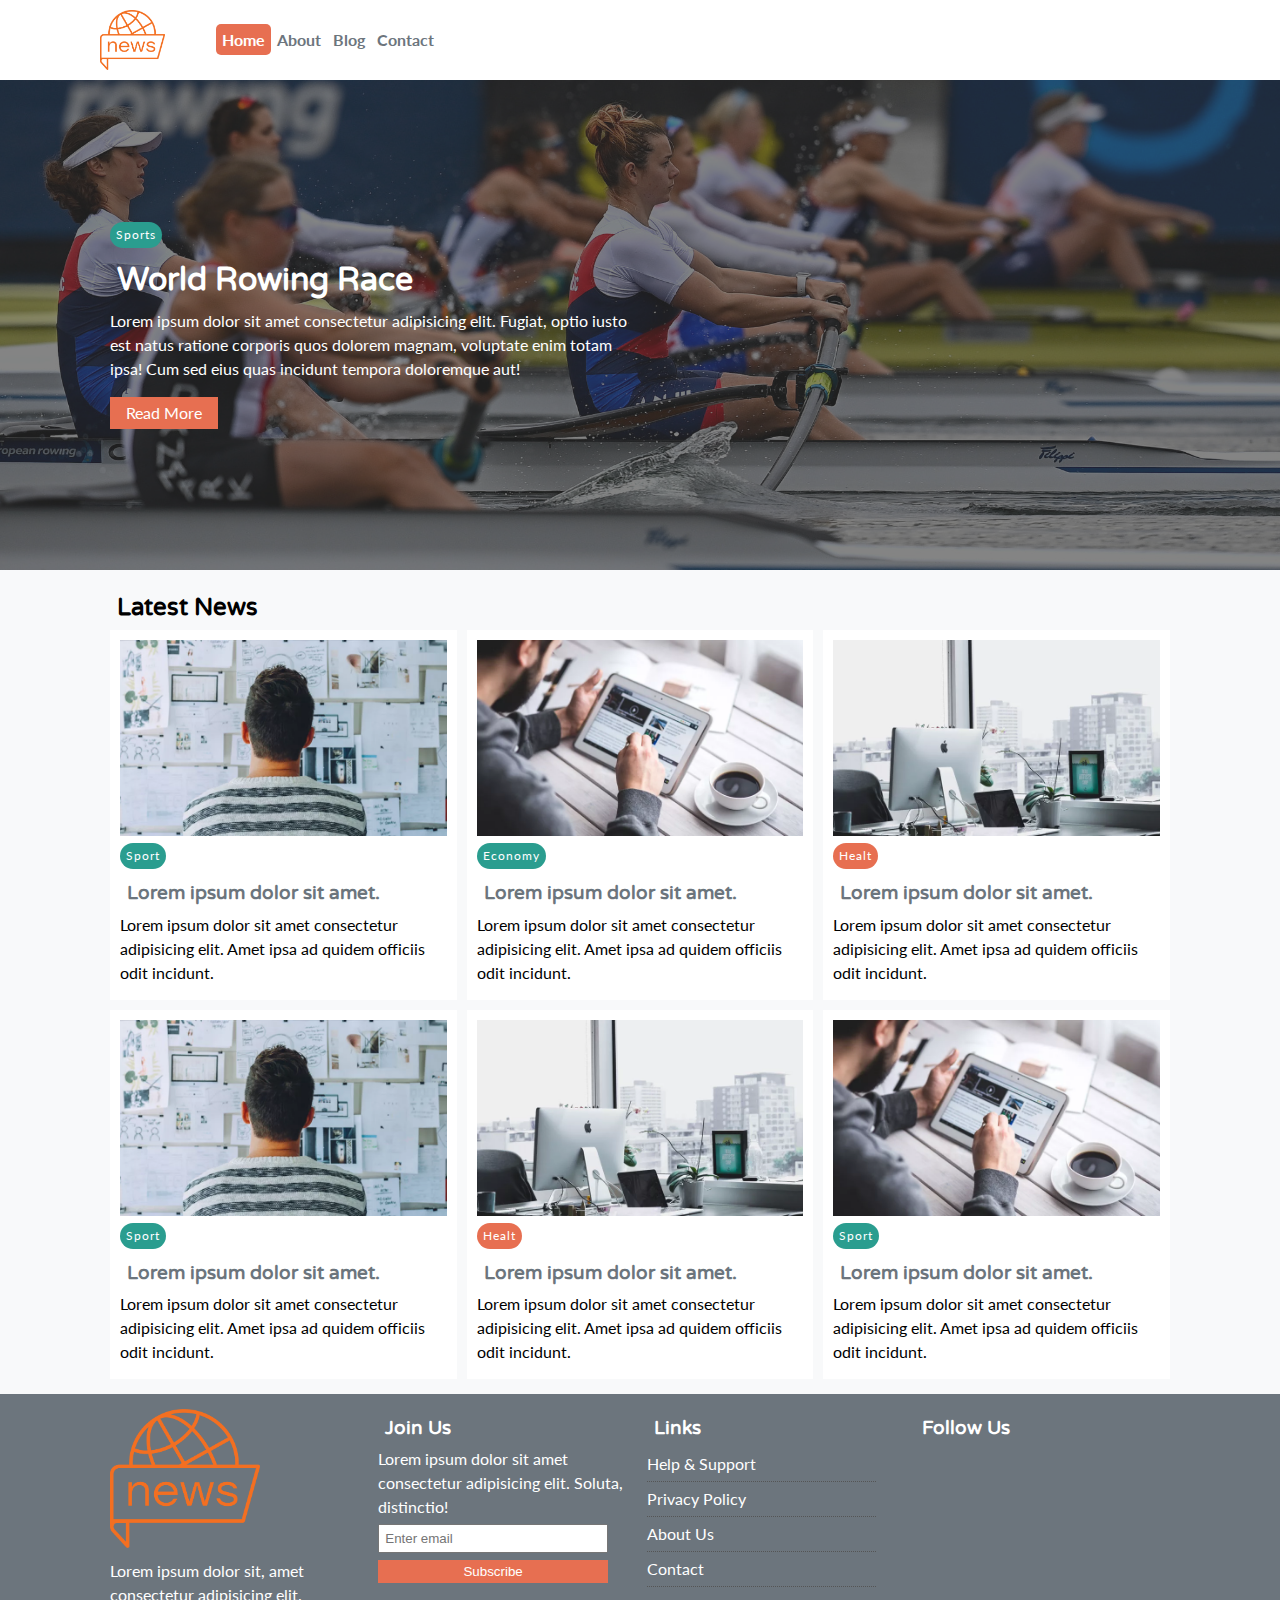
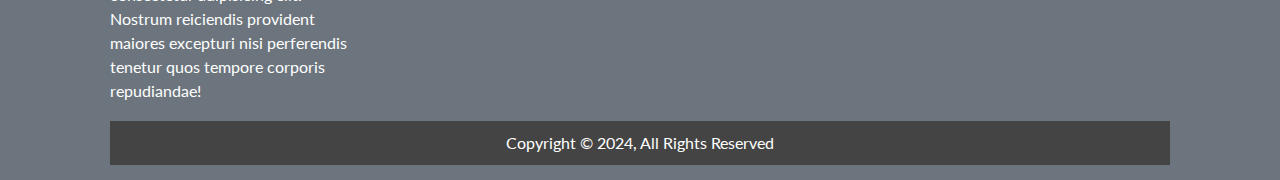
<file: news-site/index.html>
<!DOCTYPE html>
<html lang="tr">
<head>
    <meta charset="UTF-8">
    <meta http-equiv="X-UA-Compatible" content="IE=edge">
    <meta name="viewport" content="width=device-width, initial-scale=1.0">
    <link rel="stylesheet" href="https://cdnjs.cloudflare.com/ajax/libs/font-awesome/5.9.0/css/all.min.css" integrity="sha512-q3eWabyZPc1XTCmF+8/LuE1ozpg5xxn7iO89yfSOd5/oKvyqLngoNGsx8jq92Y8eXJ/IRxQbEC+FGSYxtk2oiw==" crossorigin="anonymous" referrerpolicy="no-referrer" />
    <link href="https://fonts.googleapis.com/css2?family=Lato&family=Varela+Round&display=swap" rel="stylesheet">
    <link rel="stylesheet" href="css/style.css">
    <link rel="stylesheet" media="screen and (max-width: 768px)" href="css/mobile.css">
    <title>News Site</title>
</head>
<body>
    <!-- navbar -->
    <nav id="main-nav" class="nav">
        <div class="container">
            <img src="img/logo.png" alt="" class="logo">
            <ul>
                <li><a class="active" href="index.html">Home</a></li>
                <li><a href="about.html">About</a></li>
                <li><a href="blog.html">Blog</a></li>
                <li><a href="contact.html">Contact</a></li>
            </ul>
            <div class="social-icons">
                <a href="#"><i class="fab fa-facebook fa-2x"></i></a>
                <a href="#"><i class="fab fa-twitter fa-2x"></i></a>
                <a href="#"><i class="fab fa-instagram fa-2x"></i></a>
                <a href="#"><i class="fab fa-youtube fa-2x"></i></a>
            </div>
        </div>
    </nav>

    <!-- header -->
    <header id="header">
        <div class="container">
            <div class="header-container">
                <div class="header-content">
                    <div class="category bg-secondary">Sports</div>
                    <h1>World Rowing Race</h1>
                    <p class="mb-4">Lorem ipsum dolor sit amet consectetur adipisicing elit. Fugiat, optio iusto est natus ratione corporis quos dolorem magnam, voluptate enim totam ipsa! Cum sed eius quas incidunt tempora doloremque aut!</p>
                    <a href="#" class="btn btn-primary">Read More</a>
                </div>
            </div>
        </div>
    </header>

    <!-- articles -->
    <section id="main-articles" class="py-2">
        <div class="container">
            <h2>Latest News</h2>
            <div class="articles-container">
                <article class="card">
                    <img src="img/img-1.webp" alt="">
                    <div>
                        <div class="category bg-secondary">Sport</div>
                        <h3><a href="article.html">Lorem ipsum dolor sit amet.</a></h3>
                        <p>Lorem ipsum dolor sit amet consectetur adipisicing elit. Amet ipsa ad quidem officiis odit incidunt.</p>
                    </div>                   
                </article>
                <article class="card">
                    <img src="img/img-2.webp" alt="">
                    <div>
                        <div class="category bg-secondary">Economy</div>
                        <h3><a href="article.html">Lorem ipsum dolor sit amet.</a></h3>
                        <p>Lorem ipsum dolor sit amet consectetur adipisicing elit. Amet ipsa ad quidem officiis odit incidunt.</p>
                    </div>                   
                </article>
                <article class="card">
                    <img src="img/img-3.webp" alt="">
                    <div>
                        <div class="category bg-primary">Healt</div>
                        <h3><a href="article.html">Lorem ipsum dolor sit amet.</a></h3>
                        <p>Lorem ipsum dolor sit amet consectetur adipisicing elit. Amet ipsa ad quidem officiis odit incidunt.</p>
                    </div>                   
                </article>
                <article class="card">
                    <img src="img/img-1.webp" alt="">
                    <div>
                        <div class="category bg-secondary">Sport</div>
                        <h3><a href="article.html">Lorem ipsum dolor sit amet.</a></h3>
                        <p>Lorem ipsum dolor sit amet consectetur adipisicing elit. Amet ipsa ad quidem officiis odit incidunt.</p>
                    </div>                   
                </article>
                <article class="card">
                    <img src="img/img-3.webp" alt="">
                    <div>
                        <div class="category bg-primary">Healt</div>
                        <h3><a href="article.html">Lorem ipsum dolor sit amet.</a></h3>
                        <p>Lorem ipsum dolor sit amet consectetur adipisicing elit. Amet ipsa ad quidem officiis odit incidunt.</p>
                    </div>                   
                </article>
                <article class="card">
                    <img src="img/img-2.webp" alt="">
                    <div>
                        <div class="category bg-secondary">Sport</div>
                        <h3><a href="article.html">Lorem ipsum dolor sit amet.</a></h3>
                        <p>Lorem ipsum dolor sit amet consectetur adipisicing elit. Amet ipsa ad quidem officiis odit incidunt.</p>
                    </div>                   
                </article>
            </div>
        </div>
    </section>

    <!-- footerr -->
    <footer id="main-footer" class="py-2">
        <div class="container footer-container">
            <div>
                <img src="img/logo.png" alt="">
                <p>
                    Lorem ipsum dolor sit, amet consectetur adipisicing elit. Nostrum reiciendis provident maiores excepturi nisi perferendis tenetur quos tempore corporis repudiandae!
                </p>
            </div>
            <div>
                <h3>Join Us</h3>
                <p>Lorem ipsum dolor sit amet consectetur adipisicing elit. Soluta, distinctio!</p>
                <form action="">
                    <input type="email" name="" id="" placeholder="Enter email">
                    <input type="submit" value="Subscribe" class="btn btn-primary">
                </form>
            </div>
            <div>
                <h3>Links</h3>
                <ul>
                    <li><a href="">Help & Support</a></li>
                    <li><a href="">Privacy Policy</a></li>
                    <li><a href="">About Us</a></li>
                    <li><a href="">Contact</a></li>
                </ul>
            </div>
            <div>
                <h3>Follow Us</h3>
                <div>
                    <a href=""><i class="fab fa-facebook fa-2x"></i></a>
                    <a href=""><i class="fab fa-twitter fa-2x"></i></a>
                    <a href=""><i class="fab fa-instagram fa-2x"></i></a>
                    <a href=""><i class="fab fa-youtube fa-2x"></i></a>
                </div>
            </div>
            <div>
                <p>Copyright &copy; 2024, All Rights Reserved</p>
            </div>
        </div>
    </footer>

</body>
</html>
</file>
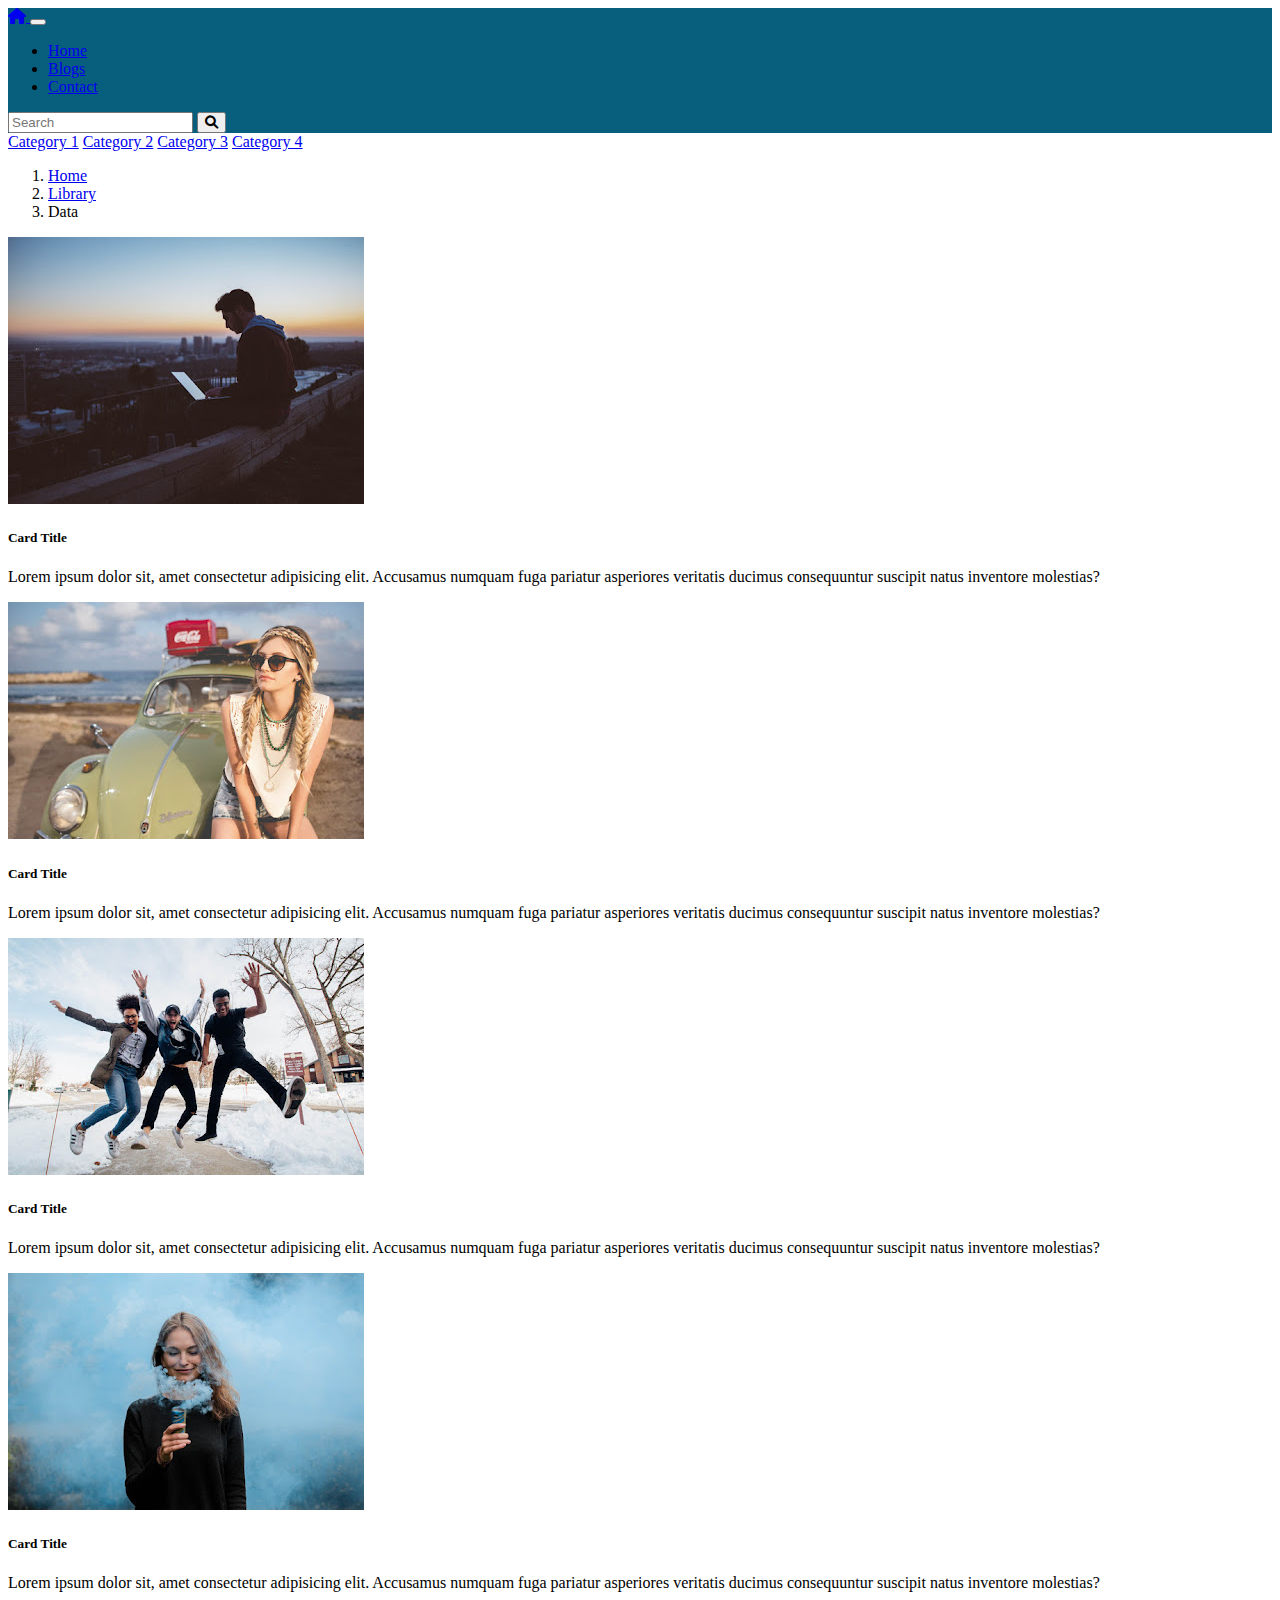
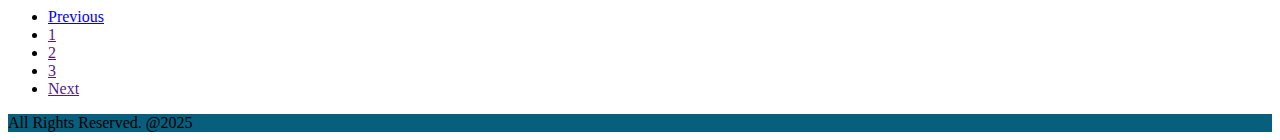
<file: awesome-blog/blogs.html>
<!DOCTYPE html>
<html lang="tr">
<head>
    <meta charset="UTF-8">
    <meta http-equiv="X-UA-Compatible" content="IE=edge">
    <meta name="viewport" content="width=device-width, initial-scale=1.0">
    <link href="https://cdn.jsdelivr.net/npm/bootstrap@5.1.3/dist/css/bootstrap.min.css" rel="stylesheet" integrity="sha384-1BmE4kWBq78iYhFldvKuhfTAU6auU8tT94WrHftjDbrCEXSU1oBoqyl2QvZ6jIW3" crossorigin="anonymous">
    <link rel="stylesheet" href="https://cdnjs.cloudflare.com/ajax/libs/font-awesome/6.0.0/css/all.min.css" integrity="sha512-9usAa10IRO0HhonpyAIVpjrylPvoDwiPUiKdWk5t3PyolY1cOd4DSE0Ga+ri4AuTroPR5aQvXU9xC6qOPnzFeg==" crossorigin="anonymous" referrerpolicy="no-referrer" />
    <link rel="stylesheet" href="style.css">
    <title>Awesome Blog</title>
</head>
<body>

    <nav class="navbar navbar-expand-md navbar-dark">
        <div class="container">
            <a href="index.html" class="navbar-brand">
                <i class="fa-solid fa-house"></i>
            </a>
            <button class="navbar-toggler" type="button" data-bs-toggle="collapse" data-bs-target="#mobile">
                <span class="navbar-toggler-icon"></span>
            </button>
            <div id="mobile" class="collapse navbar-collapse">               
          
                <ul class="navbar-nav me-auto">
                    <li class="nav-item">
                        <a href="index.html" class="nav-link">Home</a>
                    </li>
                    <li class="nav-item">
                        <a href="blogs.html" class="nav-link active">Blogs</a>
                    </li>
                    <li class="nav-item">
                        <a href="contact.html" class="nav-link">Contact</a>
                    </li>
                </ul>
                <form class="d-flex">           
                    <input type="text" class="form-control me-1" placeholder="Search">
                    <button class="btn btn-warning">
                        <i class="fa-solid fa-magnifying-glass"></i>
                    </button>                
                </form>

            </div>

        </div>
    </nav>

    <main>
        <div class="container my-4">
            <div class="row">
                <div class="col-md-3 d-none d-md-block">
                    <div class="list-group">
                        <a href="#" class="list-group-item list-group-item actiob">Category 1</a>
                        <a href="#" class="list-group-item list-group-item actiob">Category 2</a>
                        <a href="#" class="list-group-item list-group-item actiob">Category 3</a>
                        <a href="#" class="list-group-item list-group-item actiob">Category 4</a>
                    </div>
                </div>
                <div class="col-md-9">
                    <nav>
                        <ol class="breadcrumb">
                          <li class="breadcrumb-item"><a href="#">Home</a></li>
                          <li class="breadcrumb-item"><a href="#">Library</a></li>
                          <li class="breadcrumb-item active">Data</li>
                        </ol>
                    </nav>
                    <div class="card mb-2 shadow">
                        <div class="row">
                            <div class="col-4">
                                <img src="img/1.jpeg" alt="" class="img-fluid rounded-start">
                            </div>
                            <div class="col-8">
                                <div class="card-body">
                                    <h5 class="card-title">Card Title</h5>
                                    <p class="card-text">Lorem ipsum dolor sit, amet consectetur adipisicing elit. Accusamus numquam fuga pariatur asperiores veritatis ducimus consequuntur suscipit natus inventore molestias?</p>
                                </div>
                            </div>
                        </div>
                    </div>
                    <div class="card mb-2 shadow">
                        <div class="row">
                            <div class="col-4">
                                <img src="img/2.jpeg" alt="" class="img-fluid rounded-start">
                            </div>
                            <div class="col-8">
                                <div class="card-body">
                                    <h5 class="card-title">Card Title</h5>
                                    <p class="card-text">Lorem ipsum dolor sit, amet consectetur adipisicing elit. Accusamus numquam fuga pariatur asperiores veritatis ducimus consequuntur suscipit natus inventore molestias?</p>
                                </div>
                            </div>
                        </div>
                    </div>
                    <div class="card mb-2 shadow">
                        <div class="row">
                            <div class="col-4">
                                <img src="img/3.jpeg" alt="" class="img-fluid rounded-start">
                            </div>
                            <div class="col-8">
                                <div class="card-body">
                                    <h5 class="card-title">Card Title</h5>
                                    <p class="card-text">Lorem ipsum dolor sit, amet consectetur adipisicing elit. Accusamus numquam fuga pariatur asperiores veritatis ducimus consequuntur suscipit natus inventore molestias?</p>
                                </div>
                            </div>
                        </div>
                    </div>
                    <div class="card mb-2 shadow">
                        <div class="row">
                            <div class="col-4">
                                <img src="img/4.jpeg" alt="" class="img-fluid rounded-start">
                            </div>
                            <div class="col-8">
                                <div class="card-body">
                                    <h5 class="card-title">Card Title</h5>
                                    <p class="card-text">Lorem ipsum dolor sit, amet consectetur adipisicing elit. Accusamus numquam fuga pariatur asperiores veritatis ducimus consequuntur suscipit natus inventore molestias?</p>
                                </div>
                            </div>
                        </div>
                    </div>
                    <nav class="my-5">
                        <ul class="pagination justify-content-end">
                            <li class="page-item disabled"><a href="#" class="page-link">Previous</a></li>
                            <li class="page-item"><a href="" class="page-link">1</a></li>
                            <li class="page-item"><a href="" class="page-link">2</a></li>
                            <li class="page-item"><a href="" class="page-link">3</a></li>
                            <li class="page-item"><a href="" class="page-link">Next</a></li>
                        </ul>
                    </nav>
                </div>
            </div>
        </div>
    </main>

    <footer class="py-5 bg-dark text-white">
        <div class="container text-center">
            <span>All Rights Reserved. @2025</span>
        </div>
    </footer>
    

    <script src="https://cdn.jsdelivr.net/npm/bootstrap@5.1.3/dist/js/bootstrap.bundle.min.js" integrity="sha384-ka7Sk0Gln4gmtz2MlQnikT1wXgYsOg+OMhuP+IlRH9sENBO0LRn5q+8nbTov4+1p" crossorigin="anonymous"></script>
</body>
</html>
</file>
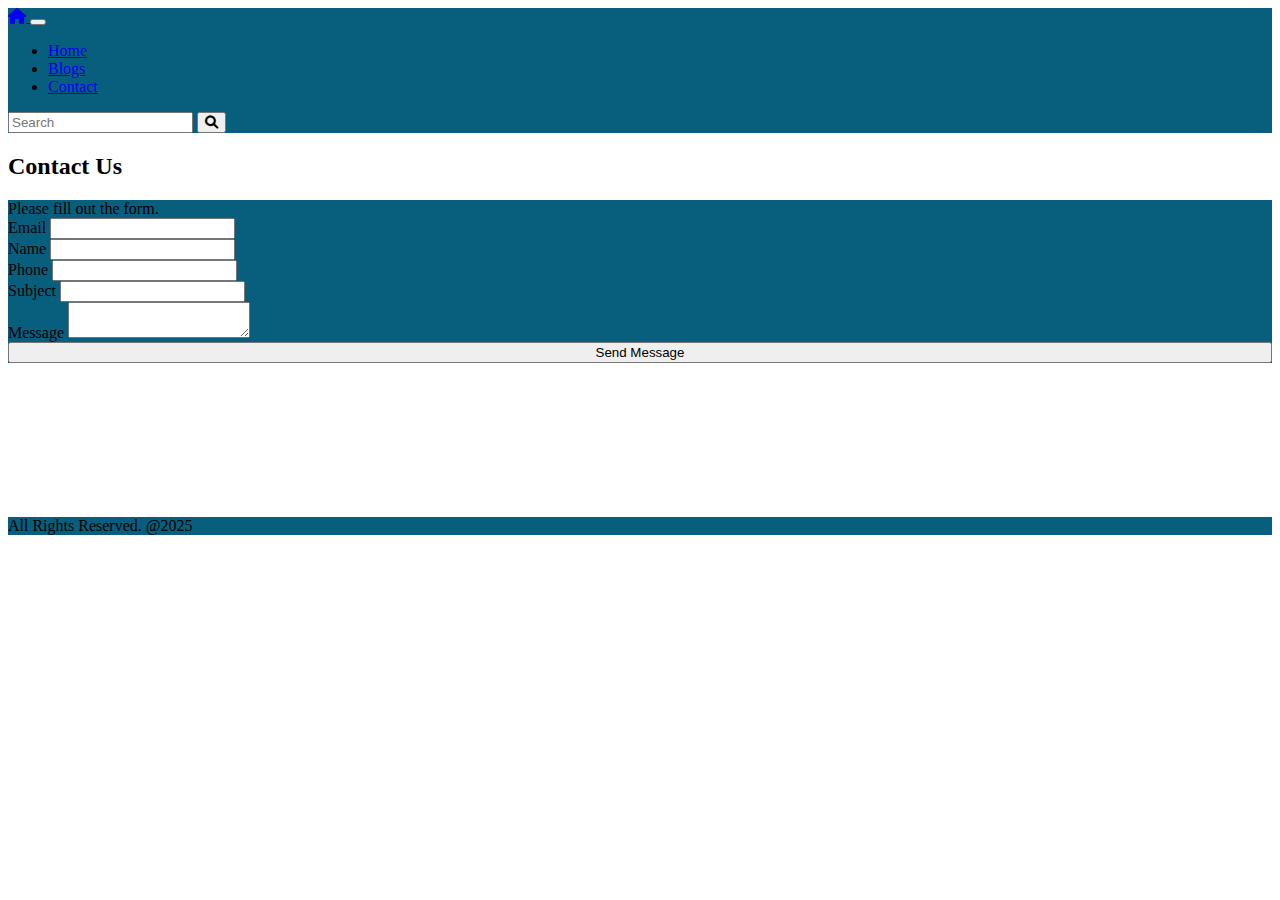
<file: awesome-blog/contact.html>
<!DOCTYPE html>
<html lang="tr" class="h-100">
<head>
    <meta charset="UTF-8">
    <meta http-equiv="X-UA-Compatible" content="IE=edge">
    <meta name="viewport" content="width=device-width, initial-scale=1.0">
    <link href="https://cdn.jsdelivr.net/npm/bootstrap@5.1.3/dist/css/bootstrap.min.css" rel="stylesheet" integrity="sha384-1BmE4kWBq78iYhFldvKuhfTAU6auU8tT94WrHftjDbrCEXSU1oBoqyl2QvZ6jIW3" crossorigin="anonymous">
    <link rel="stylesheet" href="https://cdnjs.cloudflare.com/ajax/libs/font-awesome/6.0.0/css/all.min.css" integrity="sha512-9usAa10IRO0HhonpyAIVpjrylPvoDwiPUiKdWk5t3PyolY1cOd4DSE0Ga+ri4AuTroPR5aQvXU9xC6qOPnzFeg==" crossorigin="anonymous" referrerpolicy="no-referrer" />
    <link rel="stylesheet" href="style.css">
    <title>Awesome Blog</title>
</head>
<body class="h-100 d-flex flex-column">

    <nav class="navbar navbar-expand-md navbar-dark">
        <div class="container">
            <a href="index.html" class="navbar-brand">
                <i class="fa-solid fa-house"></i>
            </a>
            <button class="navbar-toggler" type="button" data-bs-toggle="collapse" data-bs-target="#mobile">
                <span class="navbar-toggler-icon"></span>
            </button>
            <div id="mobile" class="collapse navbar-collapse">               
          
                <ul class="navbar-nav me-auto">
                    <li class="nav-item">
                        <a href="index.html" class="nav-link">Home</a>
                    </li>
                    <li class="nav-item">
                        <a href="blogs.html" class="nav-link ">Blogs</a>
                    </li>
                    <li class="nav-item">
                        <a href="contact.html" class="nav-link active">Contact</a>
                    </li>
                </ul>
                <form class="d-flex">           
                    <input type="text" class="form-control me-1" placeholder="Search">
                    <button class="btn btn-warning">
                        <i class="fa-solid fa-magnifying-glass"></i>
                    </button>                
                </form>

            </div>

        </div>
    </nav>   

    <main>
        <div class="container my-4">
            <h2 class="my-3">Contact Us</h2>
            <div class="row g-2">               
                <div class="col-md-6">
                    <div class="card bg-dark">
                        <div class="card-body">
                            <div class="alert alert-warning">
                                Please fill out the form.
                            </div>
                            <form class="row g-3 text-white">
                                <div class="col-md-6">
                                    <label for="email" class="form-label">Email</label>
                                    <input type="email" name="email" id="email" class="form-control">
                                </div>
                                <div class="col-md-6">
                                    <label for="name" class="form-label">Name</label>
                                    <input type="text" name="name" id="name" class="form-control">
                                </div>
                                <div class="col-md-12">
                                    <label for="name" class="form-label">Phone</label>
                                    <input type="text" name="phone" id="phone" class="form-control">
                                </div>
                                <div class="col-md-12">
                                    <label for="subject" class="form-label">Subject</label>
                                    <input type="text" name="subject" id="subject" class="form-control">
                                </div>
                                <div class="col-md-12">
                                    <label for="message" class="form-label">Message</label>
                                    <textarea name="message" id="message" class="form-control"></textarea>
                                </div>
                                <div class="col-12">
                                    <button class="btn btn-outline-warning" style="width: 100%">Send Message</button>
                                </div>
                            </form>
                        </div>
                    </div>
                </div>
                <div class="col-md-6">
                    <iframe id="map" src="https://www.google.com/maps/embed?pb=!1m18!1m12!1m3!1d12046.372722325967!2d29.043541846016563!3d40.990388235308686!2m3!1f0!2f0!3f0!3m2!1i1024!2i768!4f13.1!3m3!1m2!1s0x14cac790b17ba89d%3A0xd2d24ea0437a7ee2!2zS2FkxLFrw7Z5L8Swc3RhbmJ1bA!5e0!3m2!1str!2str!4v1646827091657!5m2!1str!2str" width="100%" style="border:0;" allowfullscreen="" loading="lazy"></iframe>
                </div>
            </div>
        </div>
    </main>

    <footer class="py-5 bg-dark text-white mt-auto">
        <div class="container text-center">
            <span>All Rights Reserved. @2025</span>
        </div>
    </footer>    

    <script src="https://cdn.jsdelivr.net/npm/bootstrap@5.1.3/dist/js/bootstrap.bundle.min.js" integrity="sha384-ka7Sk0Gln4gmtz2MlQnikT1wXgYsOg+OMhuP+IlRH9sENBO0LRn5q+8nbTov4+1p" crossorigin="anonymous"></script>
</body>
</html>
</file>
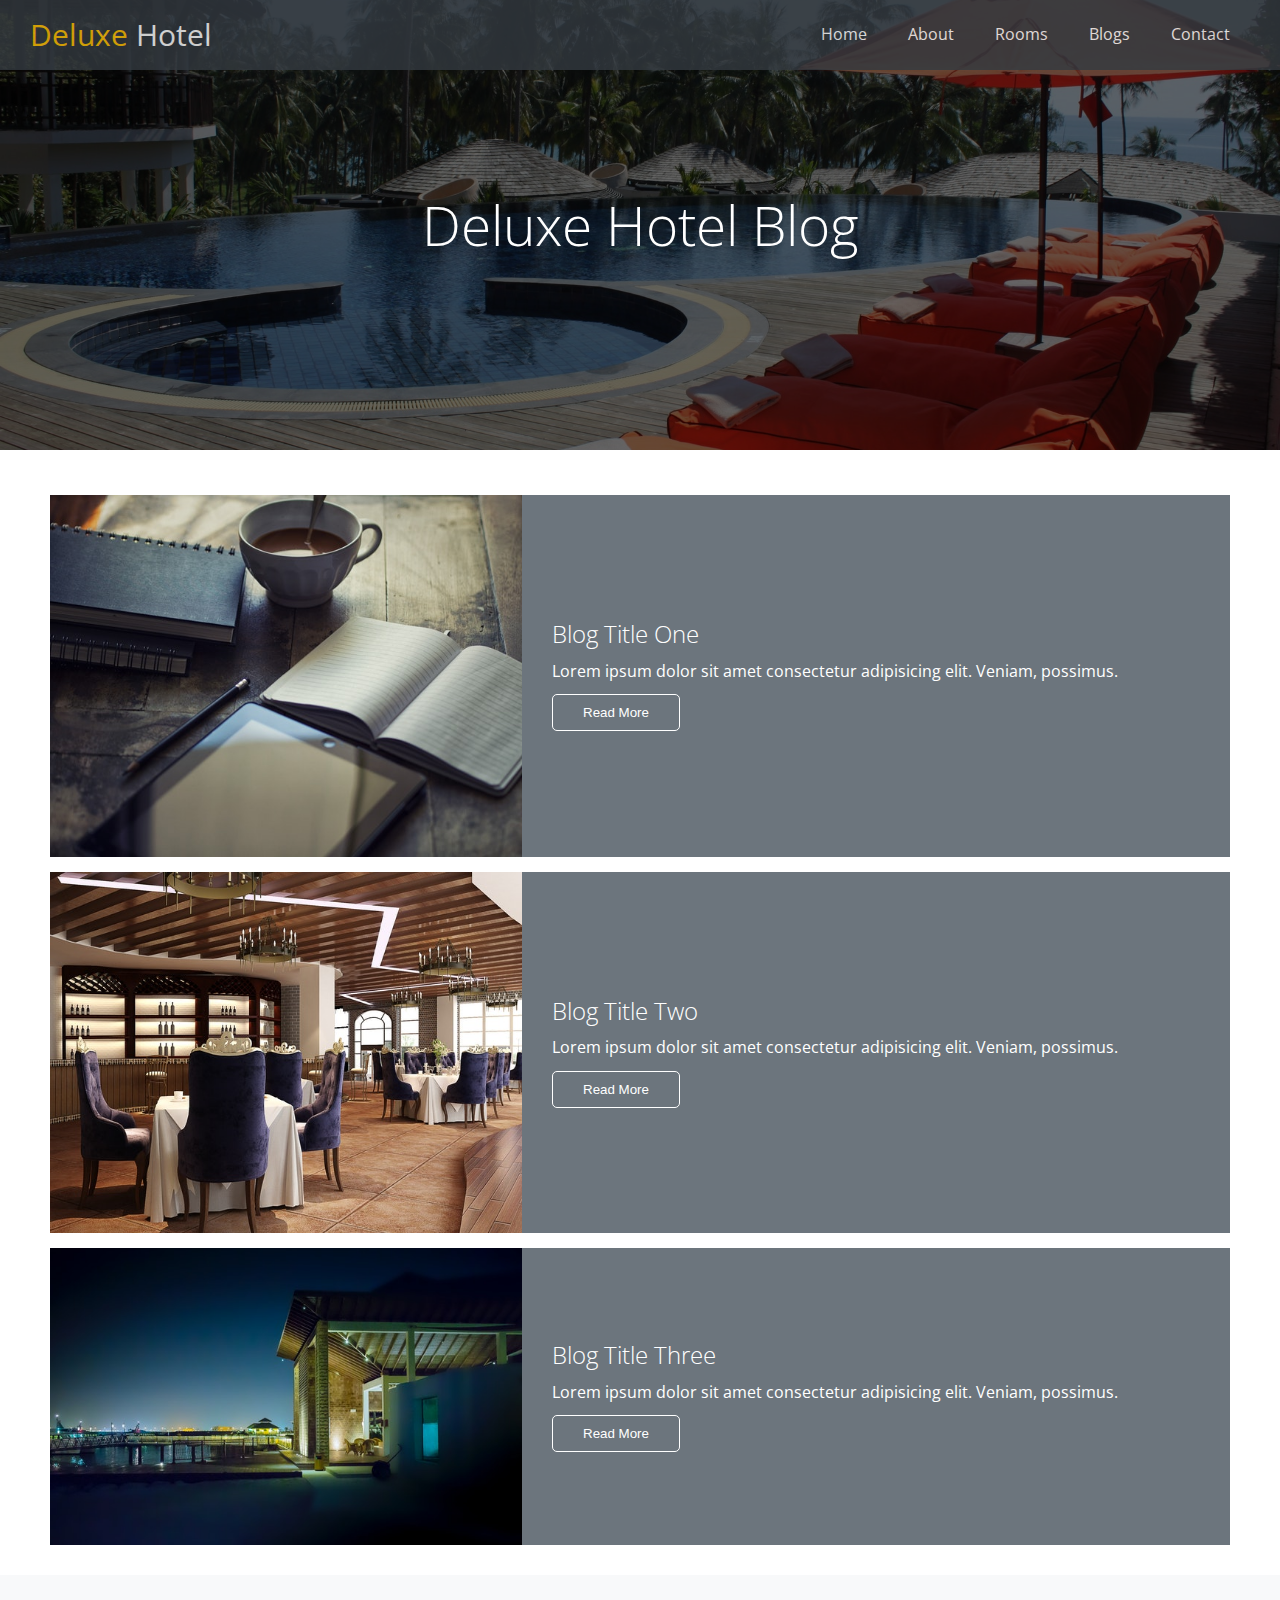
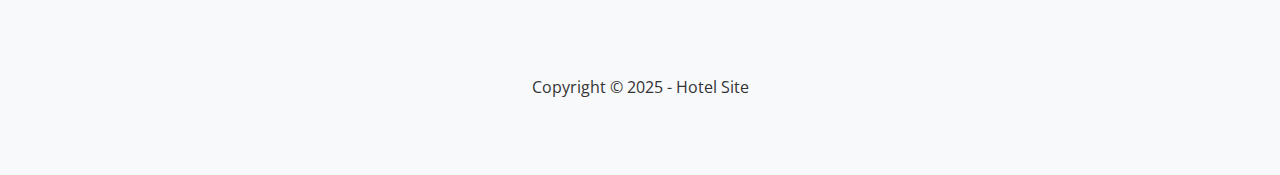
<file: hotel-site/blogs.html>
<!DOCTYPE html>
<html lang="tr">
<head>
    <meta charset="UTF-8">
    <meta http-equiv="X-UA-Compatible" content="IE=edge">
    <meta name="viewport" content="width=device-width, initial-scale=1.0">
    <link rel="stylesheet" href="https://cdnjs.cloudflare.com/ajax/libs/font-awesome/5.13.0/css/all.min.css" integrity="sha512-L7MWcK7FNPcwNqnLdZq86lTHYLdQqZaz5YcAgE+5cnGmlw8JT03QB2+oxL100UeB6RlzZLUxCGSS4/++mNZdxw==" crossorigin="anonymous" referrerpolicy="no-referrer" />
    <link rel="stylesheet" href="css/utils.css">
    <link rel="stylesheet" href="css/style.css">
    <title>Document</title>
</head>
<body>
    <header id="home" class="main-header blog">
        <div class="navbar">
            <h1 class="brand">
                <i class="fas fa-hotel"></i>
                <span>Deluxe</span> Hotel
            </h1>
            <nav>
                <ul>
                    <li><a href="index.html">Home</a></li>
                    <li><a href="index.html#about">About</a></li>
                    <li><a href="index.html#rooms">Rooms</a></li>
                    <li><a href="blogs.html">Blogs</a></li>
                    <li><a href="index.html#contact">Contact</a></li>
                </ul>
            </nav>
        </div>

        <div class="content">
            <h1>Deluxe Hotel Blog</h1>
        </div>
    </header>

    <main>
        <!-- articles -->
        <section class="articles">             
            <article class="article flex-columns">
                <div class="row">
                    <div class="column">
                        <div class="column-1">
                            <img src="img/blog-1.jpeg" alt="">
                        </div>
                    </div>
                    <div class="column">
                        <div class="column-2 bg-secondary">
                            <h2>Blog Title One</h2>
                            <p>Lorem ipsum dolor sit amet consectetur adipisicing elit. Veniam, possimus.</p>
                            <button class="btn btn-outline">Read More</button>
                        </div>
                    </div>
                </div>
            </article>
            <article class="article flex-columns">
                <div class="row">
                    <div class="column">
                        <div class="column-1">
                            <img src="img/blog-2.jpeg" alt="">
                        </div>
                    </div>
                    <div class="column">
                        <div class="column-2 bg-secondary">
                            <h2>Blog Title Two</h2>
                            <p>Lorem ipsum dolor sit amet consectetur adipisicing elit. Veniam, possimus.</p>
                            <button class="btn btn-outline">Read More</button>
                        </div>
                    </div>
                </div>
            </article>
            <article class="article flex-columns">
                <div class="row">
                    <div class="column">
                        <div class="column-1">
                            <img src="img/blog-3.jpeg" alt="">
                        </div>
                    </div>
                    <div class="column">
                        <div class="column-2 bg-secondary">
                            <h2>Blog Title Three</h2>
                            <p>Lorem ipsum dolor sit amet consectetur adipisicing elit. Veniam, possimus.</p>
                            <button class="btn btn-outline">Read More</button>
                        </div>
                    </div>
                </div>
            </article>
        </section>
        
    </main>

    <footer class="footer bg-light">
        <div class="social">
            <a href="#"><i class="fab fa-facebook fa-2x"></i></a>
            <a href="#"><i class="fab fa-twitter fa-2x"></i></a>
            <a href="#"><i class="fab fa-youtube fa-2x"></i></a>
            <a href="#"><i class="fab fa-linkedin fa-2x"></i></a>
        </div>
        <p>Copyright &copy 2025 - Hotel Site</p>
    </footer>
</body>
</html>
</file>
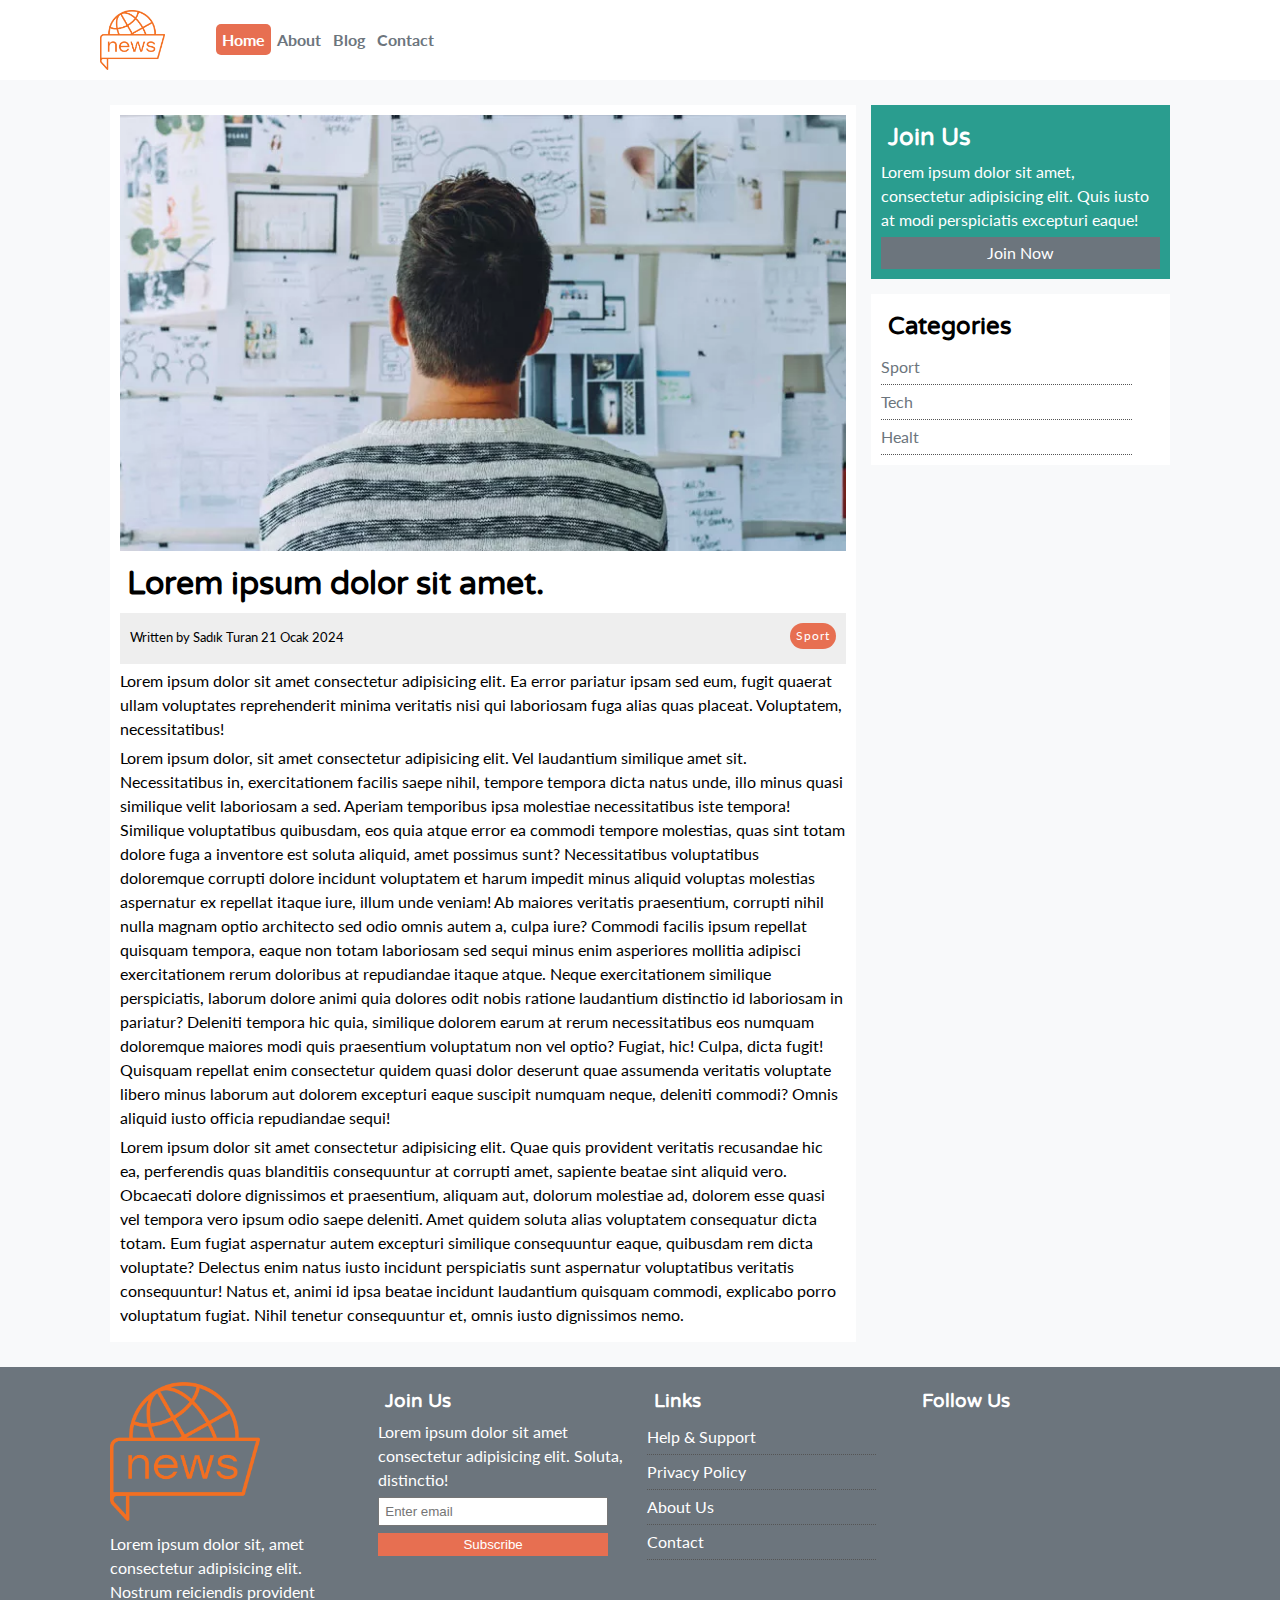
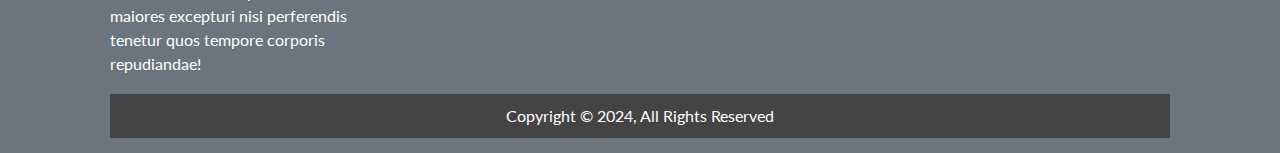
<file: news-site/article.html>
<!DOCTYPE html>
<html lang="tr">
<head>
    <meta charset="UTF-8">
    <meta http-equiv="X-UA-Compatible" content="IE=edge">
    <meta name="viewport" content="width=device-width, initial-scale=1.0">
    <link rel="stylesheet" href="https://cdnjs.cloudflare.com/ajax/libs/font-awesome/5.9.0/css/all.min.css" integrity="sha512-q3eWabyZPc1XTCmF+8/LuE1ozpg5xxn7iO89yfSOd5/oKvyqLngoNGsx8jq92Y8eXJ/IRxQbEC+FGSYxtk2oiw==" crossorigin="anonymous" referrerpolicy="no-referrer" />
    <link href="https://fonts.googleapis.com/css2?family=Lato&family=Varela+Round&display=swap" rel="stylesheet">
    <link rel="stylesheet" href="css/style.css">
    <link rel="stylesheet" media="screen and (max-width: 768px)" href="css/mobile.css">
    <title>News Site</title>
</head>
<body>
    <!-- navbar -->
    <nav id="main-nav" class="nav">
        <div class="container">
            <img src="img/logo.png" alt="" class="logo">
            <ul>
                <li><a class="active" href="index.html">Home</a></li>
                <li><a href="about.html">About</a></li>
                <li><a href="blog.html">Blog</a></li>
                <li><a href="contact.html">Contact</a></li>
            </ul>
            <div class="social-icons">
                <a href="#"><i class="fab fa-facebook fa-2x"></i></a>
                <a href="#"><i class="fab fa-twitter fa-2x"></i></a>
                <a href="#"><i class="fab fa-instagram fa-2x"></i></a>
                <a href="#"><i class="fab fa-youtube fa-2x"></i></a>
            </div>
        </div>
    </nav>

   <section id="articles">
       <div class="container">
           <div class="page-container">
               <article id="article" class="card">
                   <img src="img/img-1.webp" alt="">
                   <h1>Lorem ipsum dolor sit amet.</h1>
                   <div class="meta">
                       <small>
                           <i class="fas fa-user"></i> Written by Sadık Turan 21 Ocak 2024
                       </small>
                       <div class="category bg-primary">Sport</div>
                   </div>
                   <p>Lorem ipsum dolor sit amet consectetur adipisicing elit. Ea error pariatur ipsam sed eum, fugit quaerat ullam voluptates reprehenderit minima veritatis nisi qui laboriosam fuga alias quas placeat. Voluptatem, necessitatibus!</p>
                   <p>Lorem ipsum dolor, sit amet consectetur adipisicing elit. Vel laudantium similique amet sit. Necessitatibus in, exercitationem facilis saepe nihil, tempore tempora dicta natus unde, illo minus quasi similique velit laboriosam a sed. Aperiam temporibus ipsa molestiae necessitatibus iste tempora! Similique voluptatibus quibusdam, eos quia atque error ea commodi tempore molestias, quas sint totam dolore fuga a inventore est soluta aliquid, amet possimus sunt? Necessitatibus voluptatibus doloremque corrupti dolore incidunt voluptatem et harum impedit minus aliquid voluptas molestias aspernatur ex repellat itaque iure, illum unde veniam! Ab maiores veritatis praesentium, corrupti nihil nulla magnam optio architecto sed odio omnis autem a, culpa iure? Commodi facilis ipsum repellat quisquam tempora, eaque non totam laboriosam sed sequi minus enim asperiores mollitia adipisci exercitationem rerum doloribus at repudiandae itaque atque. Neque exercitationem similique perspiciatis, laborum dolore animi quia dolores odit nobis ratione laudantium distinctio id laboriosam in pariatur? Deleniti tempora hic quia, similique dolorem earum at rerum necessitatibus eos numquam doloremque maiores modi quis praesentium voluptatum non vel optio? Fugiat, hic! Culpa, dicta fugit! Quisquam repellat enim consectetur quidem quasi dolor deserunt quae assumenda veritatis voluptate libero minus laborum aut dolorem excepturi eaque suscipit numquam neque, deleniti commodi? Omnis aliquid iusto officia repudiandae sequi!</p>
                   <p>
                       Lorem ipsum dolor sit amet consectetur adipisicing elit. Quae quis provident veritatis recusandae hic ea, perferendis quas blanditiis consequuntur at corrupti amet, sapiente beatae sint aliquid vero. Obcaecati dolore dignissimos et praesentium, aliquam aut, dolorum molestiae ad, dolorem esse quasi vel tempora vero ipsum odio saepe deleniti. Amet quidem soluta alias voluptatem consequatur dicta totam. Eum fugiat aspernatur autem excepturi similique consequuntur eaque, quibusdam rem dicta voluptate? Delectus enim natus iusto incidunt perspiciatis sunt aspernatur voluptatibus veritatis consequuntur! Natus et, animi id ipsa beatae incidunt laudantium quisquam commodi, explicabo porro voluptatum fugiat. Nihil tenetur consequuntur et, omnis iusto dignissimos nemo.
                   </p>
               </article>
               <aside class="card bg-secondary">
                   <h2>Join Us</h2>
                   <p>Lorem ipsum dolor sit amet, consectetur adipisicing elit. Quis iusto at modi perspiciatis excepturi eaque!</p>
                   <a href="#" class="btn btn-dark btn-block">Join Now</a>
               </aside>
               <aside id="categories" class="card">
                   <h2>Categories</h2>
                   <ul>
                       <li><a href="#"><i class="fas fa-chevron-right"></i> Sport</a></li>
                       <li><a href="#"><i class="fas fa-chevron-right"></i> Tech</a></li>
                       <li><a href="#"><i class="fas fa-chevron-right"></i> Healt</a></li>
                   </ul>
               </aside>
           </div>
       </div>
   </section>

    <!-- footer -->
    <footer id="main-footer" class="py-2">
        <div class="container footer-container">
            <div>
                <img src="img/logo.png" alt="">
                <p>
                    Lorem ipsum dolor sit, amet consectetur adipisicing elit. Nostrum reiciendis provident maiores excepturi nisi perferendis tenetur quos tempore corporis repudiandae!
                </p>
            </div>
            <div>
                <h3>Join Us</h3>
                <p>Lorem ipsum dolor sit amet consectetur adipisicing elit. Soluta, distinctio!</p>
                <form action="">
                    <input type="email" name="" id="" placeholder="Enter email">
                    <input type="submit" value="Subscribe" class="btn btn-primary">
                </form>
            </div>
            <div>
                <h3>Links</h3>
                <ul>
                    <li><a href="">Help & Support</a></li>
                    <li><a href="">Privacy Policy</a></li>
                    <li><a href="">About Us</a></li>
                    <li><a href="">Contact</a></li>
                </ul>
            </div>
            <div>
                <h3>Follow Us</h3>
                <div>
                    <a href=""><i class="fab fa-facebook fa-2x"></i></a>
                    <a href=""><i class="fab fa-twitter fa-2x"></i></a>
                    <a href=""><i class="fab fa-instagram fa-2x"></i></a>
                    <a href=""><i class="fab fa-youtube fa-2x"></i></a>
                </div>
            </div>
            <div>
                <p>Copyright &copy; 2024, All Rights Reserved</p>
            </div>
        </div>
    </footer>

</body>
</html>
</file>
<file: awesome-blog/style.css>
.navbar {
    background: #085E7D !important;
}

.bg-dark {
    background: #085E7D !important;
}

.card-img-top {
    width: 100%;
    height: 25vh;
    object-fit: cover;
}

#map {
    height: 450px;
}

@media (min-width: 768px) { 
    .card-img-top {
        height: 32vh;
    }

    #map {
        height: 100%;
    }
 }
</file>
<file: blog-site-1/style.css>
* {
	margin: 0;
	padding: 0;
	box-sizing: border-box;
}

body {
	font-family: 'Lato', sans-serif;
	font-size: 14px;
	color: #333;
	line-height: 135%;
	background: #f1f1f1;
}

h2 {
	font-size: 30px;
	margin-bottom: 20px;
	font-weight: 500;
}
.mt20{
	margin-top: 20px;
}
.nav{
	background-color: rgb(30, 190, 150);
	height: 70px;
}
.nav ul{
	list-style-type: none;
	overflow: hidden;
}
.nav  li{
	float: left;
}
.nav  li a {
	display: inline-block;
	text-decoration: none;
	text-align: center;
	color: white;
	padding: 10px 16px;
	margin: 0;
	margin-left: 50px;
	font-size: 150%;
}
.nav  li a:hover{

	color: tomato;
}
.container {
	width: 1300px;
	margin: 0 auto;
}

#blog-post-container {
	width: 75%;
	float: left;
}

#other-posts {
	width: 25%;
	float: left;
	padding-left: 10px;
}

#author-box {}
.p20{
	padding: 20px;
}
.box {
	background: white;
	margin: 15px;
	border-radius: 15px;
	box-shadow: 0 2px 8px 2px rgba(20,23,28,.15);
	
}

.blog-post {
	position: relative;
}

.blog-post img {
	width: 100%;
	border-top-left-radius: 15px;
	border-top-right-radius: 15px;
	transition: opacity 0.3s linear;
}
.blog-post img:hover{
	opacity: 0.8;
	cursor: pointer;
}
.blog-title{
	font-weight: 700;
}
.blog-title a{
	text-decoration: none;
	color:  #444;
	transition: all 0.3s;
}
.blog-title a:hover{
	color:  #DA4453;
}

.date {
	position: absolute;
	right: 20px;
	bottom: 20px;
	color: #aaa;
	font-size: 12px;
}

.blog-text {
	margin-top: 15px;
	margin-bottom: 15px;
	font-size: 16px;
	color: #aaa;
	line-height: 22px;
	text-align: justify;
}


#author-box {
	border-top: 1px solid RGB(0, 0, 0, .125);
	padding-top: 10px;
}


#author-box img {
	border-radius: 50%;
	float: left;
	width: 10%;
}

.author-text {
	float: left;
	margin-top: 50px;
	margin-left: 20px;
	font-size: 18px;
	font-weight: 700;
	text-shadow: 5px 5px 5px 2px rgba(236, 30, 157, 0.25);
}

#share a{
	color:#333;
	text-decoration: none;
	margin-right: 12px;
	opacity: 0.9;
}

#share a:hover{
	opacity: 0.6;
}
i{
	margin-bottom: 10px;
}
ul{
	list-style-type: none;
	padding: 10px;
}
ul li{
	padding: 10px 0;
}
a{
	margin: 10px;
	margin-left: 20px;
	margin-bottom: 5px;
}
.header{
	border-bottom: 1px solid rgba(0,0,0);
	padding-bottom: 5px;
	text-align: center;
	color: rgb(206, 3, 247);
}
.firsttag li {
	list-style: none;
	display: inline;
	margin-right: 5px;
	
}
.firsttag li a{
	border: 1px solid royalblue;
	border-radius: 5px;
	color: royalblue;
	padding: 10px;
	text-decoration: none;
	box-shadow: 5px 5px 5px 2px rgba(65,105,255,.25);
	transition: background-color 0.3s linear;
}
.firsttag li a:hover{
	background-color: royalblue;
	color: white;
}
.secondtag li {
	list-style: none;
	display: inline;
	margin-right: 5px;
	
}
.secondtag li a{
	border: 1px solid rgb(20, 196, 20);
	border-radius: 5px;
	color: rgb(20, 196, 20);
	padding: 10px;
	text-decoration: none;
	box-shadow: 5px 5px 5px 2px rgba(20,196,20,.25);
	transition: background-color 0.3s linear;
}
.secondtag li a:hover{
	background-color: rgb(20, 196, 20);
	color: white;
}
.thirdtag li {
	list-style: none;
	display: inline;
	margin-right: 5px;
	
}
.thirdtag li a{
	border: 1px solid hotpink;
	border-radius: 5px;
	color: hotpink;
	padding: 10px;
	text-decoration: none;
	box-shadow: 5px 5px 5px 2px rgba(225,105,180,.25);
	transition: background-color 0.3s linear;
}
.thirdtag li a:hover{
	background-color: hotpink;
	color: white;
}
#particles-js{
  width: 100%;
  height: 100%;
  background-color: #f1f1f1;
  background-image: url('');
  background-size: cover;
  background-position: 50% 50%;
  background-repeat: no-repeat;
  z-index: -2;
  position: fixed;
}
</file>
<file: blog-site-2/style2.css>
*{
	margin: 0;
	padding: 0;
	box-sizing: border-box;
	list-style-type: none;
}
body{
	
    background: linear-gradient(0deg, rgba(238,174,202,1) 0%, rgba(148,187,233,1) 100%);
	font-family: 'Lato', sans-serif;
	font-size: 14px;
	color: #333;
	line-height: 135%;
}
h1,h2{
	font-size: 30px;
	margin: 10px 10px;
	font-weight: 700;
}
.img{
	width: 100%;
	height: 500px;
    transition: opacity 0.3s linear;
    border-top-right-radius: 10px;
    border-top-left-radius: 10px;
}
.img:hover {
	opacity: 0.8;
	cursor: pointer;
}
.header{
	font-size: 15px;
	border-bottom: 1px solid rgba(0,0,0);
	padding-bottom: 10px;
	text-align: center;
	color: rgba(238,174,202,1);
}
nav{
    background: radial-gradient(circle, rgba(238,174,202,1) 0%, rgba(148,187,233,1) 100%);
	height: 70px;
	margin: 0 auto;
}
nav ul{
	list-style-type: none;
	overflow: hidden;
	margin: 0px 100px;
}
nav  li{
	float: left;
}
nav  li a {
	display: inline-block;
	text-decoration: none;
	text-align: center;
	color: white;
	padding: 10px 16px;
	margin: 10px 30px;
	font-size: 150%;
}
nav  li a:hover{
    text-shadow: 2px 2px 3px rgba(148,187,233,1);
	color: rgba(238,174,202,1);
}
.blog-text {
	margin-top: 15px;
	margin-bottom: 15px;
	font-size: 16px;
	color: #aaa;
	line-height: 22px;
	text-align: justify;
}
.date{
	position: absolute;
	right: 20px;
	bottom: 0px;
	color: #aaa;
	font-size: 18px;
}
#container{
	width: 100%;
	margin: 25px 0px;
	
}
#blog-post-container{
	width: 100%;
    margin: 0;
}

#other-posts{
	position: absolute;
	right: 1%;
	width: 15%;	
	display: inline-block;
	text-align: center;
	background-color: white;
	border-radius: 10px;
    margin: 20px 0px;
}
#other-posts a{
    text-decoration: none;
    color: rgba(148,187,233,1);
} 
#other-posts a:hover{
    text-decoration: underline;
} 
.other{
	margin: 15px 0px;
}
#author-box {
	border-top: 1px solid RGB(0, 0, 0, .125);
	padding-top: 10px;
	margin: 0px 100px;
	height: 300px;
	position: relative;
}
#author-box img {
	border-radius: 50%;
	float: left;
	width: 10%;
}

.author-text {
	float: left;
	margin-top: 50px;
	margin-left: 20px;
	font-size: 18px;
	font-weight: 700;
	text-shadow: 5px 5px 5px 2px rgba(236, 30, 157, 0.25);
}
.author-about{
	float: left;
	margin-left: 20px;
	text-align: center;
	font-size: 18px;
	font-weight: 700;
	text-shadow: 5px 5px 5px 2px rgba(236, 30, 157, 0.25);
}
#first
{
	width: 40%;	
	display: inline-block;
	background-color: white;
	border-radius: 10px;
	box-shadow: 0 2px 8px 2px rgba(20,23,28,.15);
	position: relative;
	margin-left: 10px;
}
.blog-post p
{
    padding: 10px;
    margin: 10px;
}
.blog-post{
	margin: 20px 0px;
	width: 40%;	
	display: inline-block;
	background-color: white;
	border-radius: 10px;
	box-shadow: 0 2px 8px 2px rgba(20,23,28,.15);
	position: relative;
	margin-left: 20px;
}
#author-box ul {
	margin-top: 30px;
	margin-left: 20px;
}
.fab{
	padding: 0px 10px ;
	padding-top: 10px;
}
.firsttag li {
	list-style: none;
	display: inline;
	margin-right: 5px;
}
.firsttag li a{
	border: 1px solid rgba(148,187,233,1);
	border-radius: 5px;
	color: rgba(148,187,233,1);
	padding: 15px;
	text-decoration: none;
	box-shadow: 5px 5px 5px 2px rgba(65,105,255,.25);
	transition: background-color 0.3s linear;
}
.firsttag li a:hover{
	background-color: rgba(148,187,233,1);
	color: white;
}
.licence{
	float: left;
    font-size: 24px;
    word-spacing: 4px;
    margin: 40px 50px;
    padding: 20px;
    border: 1px solid black;
}
.licence span{
    font-weight: 700;
    text-decoration: underline;
}
.licence a{
	color: black;
    font-weight: 700;
    text-decoration: none;
}
</file>
<file: hotel-site/css/utils.css>
/* 
    #007bff
    #6c757d
    #28a745
    #dc3545
    #ffc107
    #17a2b8
    #343a40
    #f8f9fa
*/

:root {
    --white: #fff;
    --primary: #007bff;
    --secondary: #6c757d;
    --success: #28a745;
    --danger: #dc3545;
    --warning: #ffc107;
    --info: #17a2b8;
    --dark: #343a40;
    --light: #f8f9fa;
}

/* text color */
.text-primary { color: var(--primary); }
.text-secondary { color: var(--secondary); }
.text-success { color: var(--success); }
.text-danger { color: var(--danger); }
.text-warning { color: var(--warning); }
.text-info { color: var(--info); }
.text-dark { color: var(--dark); }
.text-light { color: var(--light); }

/* bg-colors */
.bg-primary { background-color: var(--primary); }
.bg-secondary { background-color: var(--secondary); }
.bg-success { background-color: var(--success); }
.bg-danger { background-color: var(--danger); }
.bg-warning { background-color: var(--warning); }
.bg-info { background-color: var(--info); }
.bg-dark { background-color: var(--dark); }
.bg-light { background-color: var(--light); }

/* buttons */
.btn {
    cursor: pointer;
    display: inline-block;
    padding: 10px 30px;
    border: none;
    border-radius: 5px;
}

.btn:hover {
    opacity: 0.9;
}

.btn-primary {
    color: var(--white);
    background-color: var(--primary);
}

.btn-secondary {
    color: var(--white);
    background-color: var(--secondary);
}

.btn-success {
    color: var(--white);
    background-color: var(--success);
}


.btn-danger {
    color: var(--white);
    background-color: var(--danger);
}

.btn-warning {
    color: var(--white);
    background-color: var(--warning);
}

.btn-dark {
    color: var(--white);
    background-color: var(--dark);
}

.btn-outline {
    background: transparent;
    border: 1px solid var(--white);
    color: var(--white);
}

.btn-outline-primary {
    background: transparent;
    border: 1px solid var(--primary);
    color: var(--dark);
}

.btn-outline-primary:hover {
    background-color: var(--primary);
    border: 1px solid var(--primary);
    color: var(--white);
}

/* flex items */
.flex-items {
    display: flex;
    justify-content: center;
    text-align: center;
    height: 100%;
}

.flex-items > div {
    padding: 20px;
    flex-basis: 100%;
}

/* flex columns */
.flex-columns.flex-reverse .row {
    flex-direction: row-reverse;
}
.flex-columns .row {
    display: flex;
    flex-direction: row;
    flex-wrap: wrap;
    width: 100%;
}

.flex-columns .column {
    flex: 1;
}

.flex-columns.article .column:nth-child(odd) {
    flex: 2;
}

.flex-columns.article .column:nth-child(even) { 
    flex: 3;
}

.flex-columns .column .column-1,
.flex-columns .column .column-2 {
    height: 100%;
}

.flex-columns .column-2 {
    display: flex;
    flex-direction: column;
    align-items: flex-start;
    justify-content: center;
    padding: 3rem;
}

.flex-columns img {
    width: 100%;
    height: 100%;
}


/* flex grid */
.flex-grid .row {
    display: flex;
    flex-wrap: wrap;
    padding: 0 .4rem;
}

.flex-grid .column {
    flex: 25%;
    padding: 0 .4rem;
}

/* section */
.section-header {
    display: flex;
    flex-direction: column;
    align-items: center;
    justify-content: center;
    text-align: center;
    padding: 3rem;
}

.section-header h2 {
    font-size: 4rem;
    margin: 2rem 0;
}

.section-padding {
    padding: 2rem 2rem 4rem;
}

@media(max-width: 768px) {

    .flex-items {
        flex-direction: column;
    }

    .flex-items > div {
        padding: 10px;
    }

    .flex-columns .column {
        flex: 100% !important;
    }

    .flex-grid .column {
        flex: 50%;
    }

}
</file>
<file: hotel-site/css/style.css>
@import url('https://fonts.googleapis.com/css2?family=Open+Sans:wght@300;400;700&display=swap');

* {
    box-sizing: border-box;
    padding: 0;
    margin: 0;    
}

html {
    font-size: 10px;
    scroll-behavior: smooth;
}

body {
    font-family: 'Open Sans', sans-serif;
    font-size: 1.6rem;
    background: #fff;
    color: #333;
    line-height: 1.6;
}

ul {
    list-style: none;
}

a {
    color: #333;
    text-decoration: none;
}

h1,h2 {
    font-weight: 300;
    line-height: 1.2;
}

p {
    margin: 1rem 0;
}

img {
    width: 100%;
}

.text-center {
    text-align: center;
}

/* navbar */
.navbar {
    display: flex;
    align-items: center;
    justify-content: space-between;
    background-color: var(--dark);
    opacity: 0.8;
    color: #fff;
    position: fixed;
    top: 0;
    width: 100%;
    height: 70px;
    padding: 0 3rem;
}

.navbar a {
    color: #fff;
    padding: 1rem 2rem;
    margin: 0 .5px;
}

.navbar a:hover {
    border-bottom: 2px solid var(--warning);
}

.navbar ul {
    display: flex;
}

.navbar .brand {
    font-weight: 400;
}

.navbar h1 {
    font-size: 3rem;
}

.navbar span {
    color: var(--warning);
}

/* header */

.main-header {
    background-image: url('../img/bg-1.jpeg');
    background-repeat: no-repeat;
    background-size: cover;
    background-position: center;
    height: 100vh;
    color: #fff;
    position: relative;
}

.main-header.blog {
    background-image: url('../img/bg-2.jpeg');
    height: 50vh;
}

.main-header .content {
    display: flex;
    flex-direction: column;
    align-items: center;
    justify-content: center;
    text-align: center;
    height: 100%;
}

.main-header::before {
    content: '';
    position: absolute;
    top: 0;
    left: 0;
    width: 100%;
    height: 100%;
    background: rgba(0, 0, 0, 0.6)
}

.main-header * {
    z-index: 5;
}

.main-header .content h1 {
    font-size: 5.5rem;
}

.main-header .content p {
    font-size: 2.3rem;
    max-width: 60rem;
    margin: 2rem 0 3rem;
}

/* icons */
.icons {
    padding: 30px;
}

.icons h3 {
    font-weight: 400;
    margin-bottom: 15px;
}

.icons i {
    background-color: var(--primary);
    color: #fff;
    padding: 1rem;
    border-radius: 50%;
    margin-bottom: 1.5rem;
}


/* about */
.about {
    color: #fff;
}

.about h2 {
    font-size: 4rem;
    font-weight: 400;
}

.about p {
    margin: 2rem 0;
}

/* gallery */
.gallery img:hover {
    cursor: pointer;
    opacity: 0.8;
}

/* cards */
.card {
    color: #fff;
    font-weight: 700;
}

.card-body {
    padding: 2rem;
}

/* teams */
.teams img {
    border-radius: 50%;
}

.teams img:hover {
    opacity: 0.7;
}

/* contact */
.contact-form {
    width: 100%;
    padding: 2rem 0;
}

.contact-form label {
    display: block;
    margin-bottom: .5rem;
}

.contact-form .form-control {
    margin-bottom: 1.5rem;
}

.contact-form input {
    width: 100%;
    padding: 5px;
    height: 40px;
    border: 1px solid #f5f5f5;
}

.contact-form .btn {
    margin-top: 20px;
}

.contact h2 {
    font-size: 4rem;
}

/* article */
.articles {
    padding: 3rem 5rem;
}

.article {
    margin-top: 1.5rem;
    color: #fff;
}

/* footer */
.footer {
    display: flex;
    flex-direction: column;
    justify-content: center;
    align-items: center;
    text-align: center;
    height: 200px;
}

.footer a {
    color: var(--danger);
}

.footer a:hover {
    opacity: 0.7;
}

.footer .social a {
    margin-right: 10px;
}

/* mobile */
@media(max-width: 768px) {
    html {
        font-size: 9px;
    }

    .navbar {
        flex-direction: column;
        height: 120px;
        padding: 20px;
    }

    .navbar a {
        padding: 10px;
        margin: 0 3px;
    }

    .teams img {
        width: 70%;
    }
}
</file>
<file: news-site/css/style.css>
:root {
    --primary-color: #e76f51;
    --secondary-color: #2a9d8f;
    --light-color: #f8f9fa;
    --dark-color: #6c757d;
    --max-width: 1100px;
}

* {
    margin: 0;
    padding: 0;
    box-sizing: border-box;
}

html {
    font-size: 10px;
}

body {
    font-family: 'Lato', sans-serif;
    font-size: 1.6rem;
    line-height: 1.5;
    background-color: var(--light-color);
}

a {
    color: var(--dark-color);
    text-decoration: none;
}

ul {
    list-style: none;
}

img {
    width: 100%;
}

h1, h2, h3, h4, h5, h6 {
    font-family: 'Varela Round', sans-serif;
    margin: .7rem;
    line-height: 1.3;
}

p {
    margin: .5rem 0;
}

/* utils */
.container {
    max-width: var(--max-width);
    margin: 0 auto;
    padding: 0 2rem;
}

.btn {
    display: inline-block;
    border: none;
    background-color: var(--dark-color);
    color: #fff;
    padding: .4rem 1.6rem;
    text-align: center;
}

.btn-light { background-color: var(--light-color);}
.btn-dark { background-color: var(--dark-color);}
.btn-primary { background-color: var(--primary-color);}

.btn:hover {opacity: 0.8;}

.btn-block {
    display: block;
    width: 100%;
    text-align: center;
}

.bg-primary {background-color: var(--primary-color); color: #fff;}
.bg-secondary {background-color: var(--secondary-color) !important; color: #fff;}
.bg-light {background-color: var(--light-color); color: var(--dark-color);}
.bg-dark {background-color: var(--dark-color); color: #fff; }

.p-1 {padding: 0.5rem;}
.p-2 {padding: 0.6rem;}
.p-3 {padding: 0.8rem;}
.p-4 {padding: 1rem;}

.pt-1 {padding-top: 0.5rem;}
.pt-2 {padding-top: 0.6rem;}
.pt-3 {padding-top: 0.8rem;}
.pt-4 {padding-top: 1rem;}

.py-1 { padding-top: 0.5rem; padding-bottom: 0.5rem; }
.py-2 { padding-top: 1.5rem; padding-bottom: 1.5rem; }

.px-1 { padding-right: 0.5rem; padding-left: 0.5rem; }
.px-2 { padding-right: 0.6rem; padding-left: 0.6rem; }

.m-1 {margin: 0.5rem;}
.m-2 {margin: 0.6rem;}
.m-3 {margin: 0.8rem;}
.m-4 {margin: 1rem;}

.mb-1 {margin-bottom: 0.5rem;}
.mb-2 {margin-bottom: 0.6rem;}
.mb-3 {margin-bottom: 0.8rem;}
.mb-4 {margin-bottom: 1.6rem;}

.card {
    background-color: #fff;
    padding: 1rem;
}

.card-primary {
    background-color: var(--primary-color);
    padding: 1rem;
}

.category {
    display: inline-block;
    color: #fff;
    font-size: 1.2rem;
    letter-spacing: 1px;
    padding: .4rem .6rem;
    border-radius: 15px;
    margin-bottom: .5rem;
}


/* navbar */
#main-nav {
    background-color: #fff;
    position: sticky;
    top: 0;
    z-index: 3;
}

#main-nav .container {
    display: grid;
    grid-template-columns: 0.6fr 3fr 2fr;
    padding: 1rem;
    align-items: center;
}

#main-nav .logo {
    width: 65px;
}

#main-nav ul {
    display: flex;
    justify-self: start;
}

#main-nav ul li a {
    padding: 0.6rem;
    font-weight: bold;
}

#main-nav ul li a.active {
    background-color: var(--primary-color);
    color: #fff;
    border-radius: 5px;
}

#main-nav ul li a:hover {
    background-color: var(--light-color);
    color: var(--dark-color);
}

#main-nav .social-icons {
    justify-self: end;
}

/* header */
#header {
    color: #fff;
    background: #333;
    padding: 2rem;
    position: relative;
}

#header::before {
    content: '';
    background: url('../img/rowing.jpeg') no-repeat center center/cover;
    position: absolute;
    top: 0;
    left: 0;
    width: 100%;
    height: 100%;
    opacity: 0.4;
}

#header .header-container {
    display: grid;
    grid-template-columns: repeat(2, 1fr);
    height: 50vh;
    align-items: center;
}

#header .header-content {
    z-index: 2;
}

/* articles */
#main-articles .articles-container {
    display: grid;
    grid-template-columns: repeat(3, 1fr);
    gap: 1rem;
}

/* footer */
#main-footer {
    background-color: var(--dark-color);
    color: #fff;
}

#main-footer img {
    width: 150px;
}

#main-footer a {
    color: #fff;
}

#main-footer .footer-container {
    display: grid;
    grid-template-columns: repeat(4, 1fr);
    gap: 1.3rem;
}

#main-footer .footer-container > *:last-child {
   background-color: #444;
   grid-column: 1 / span 4;
   padding: .5rem;
   text-align: center;
}

#main-footer .footer-container input[type='email'] {
    width: 90%;
    padding: .5rem;
    margin-bottom: .5rem;
}

#main-footer .footer-container input[type='submit'] {
    width: 90%;
}

#main-footer .footer-container ul li {
    padding: .5rem 0;
    border-bottom: 1px dotted #555;
    width: 90%;
}

#main-footer .footer-container ul li a:hover {
    color: var(--primary-color);
}

/* article details */
.page-container {
    display: grid;
    grid-template-columns: 5fr 2fr;
    margin: 2.5rem 0;
    gap: 1.5rem;
}

.page-container > *:first-child {
    grid-row: 1 / span 3;
}

#article .meta {
    display: flex;
    justify-content: space-between;
    align-items: center;
    padding: 1rem;
    background-color: #eee;
}

.page-container #categories ul li {
    padding: .5rem 0;
    border-bottom: 1px dotted #555;
    width: 90%;
}

.page-container #categories ul li a:hover {
    color: var(--primary-color);
}
</file>
<file: news-site/css/mobile.css>
#main-nav .social-icons {
    display: none;
}

#main-nav .container {
    grid-template-columns: 1fr;
    gap: 1.2rem;
}

#main-nav ul, 
#main-nav img {
    justify-self: center;
} 

#main-articles .articles-container {
    grid-template-columns: repeat(2, 1fr);
}

@media(max-width: 600px) {
    #header .header-container,
    #main-articles .articles-container,
    #main-footer .footer-container {
        grid-template-columns: 1fr;
    }

    #main-footer .footer-container > *:last-child {
        grid-column: 1;
    }


    #main-footer .footer-container > * {
        border-bottom: 1px dotted #444;
        padding-bottom: 1rem;
    }

    .page-container { 
        grid-template-columns: 1fr;
    }

}
</file>
